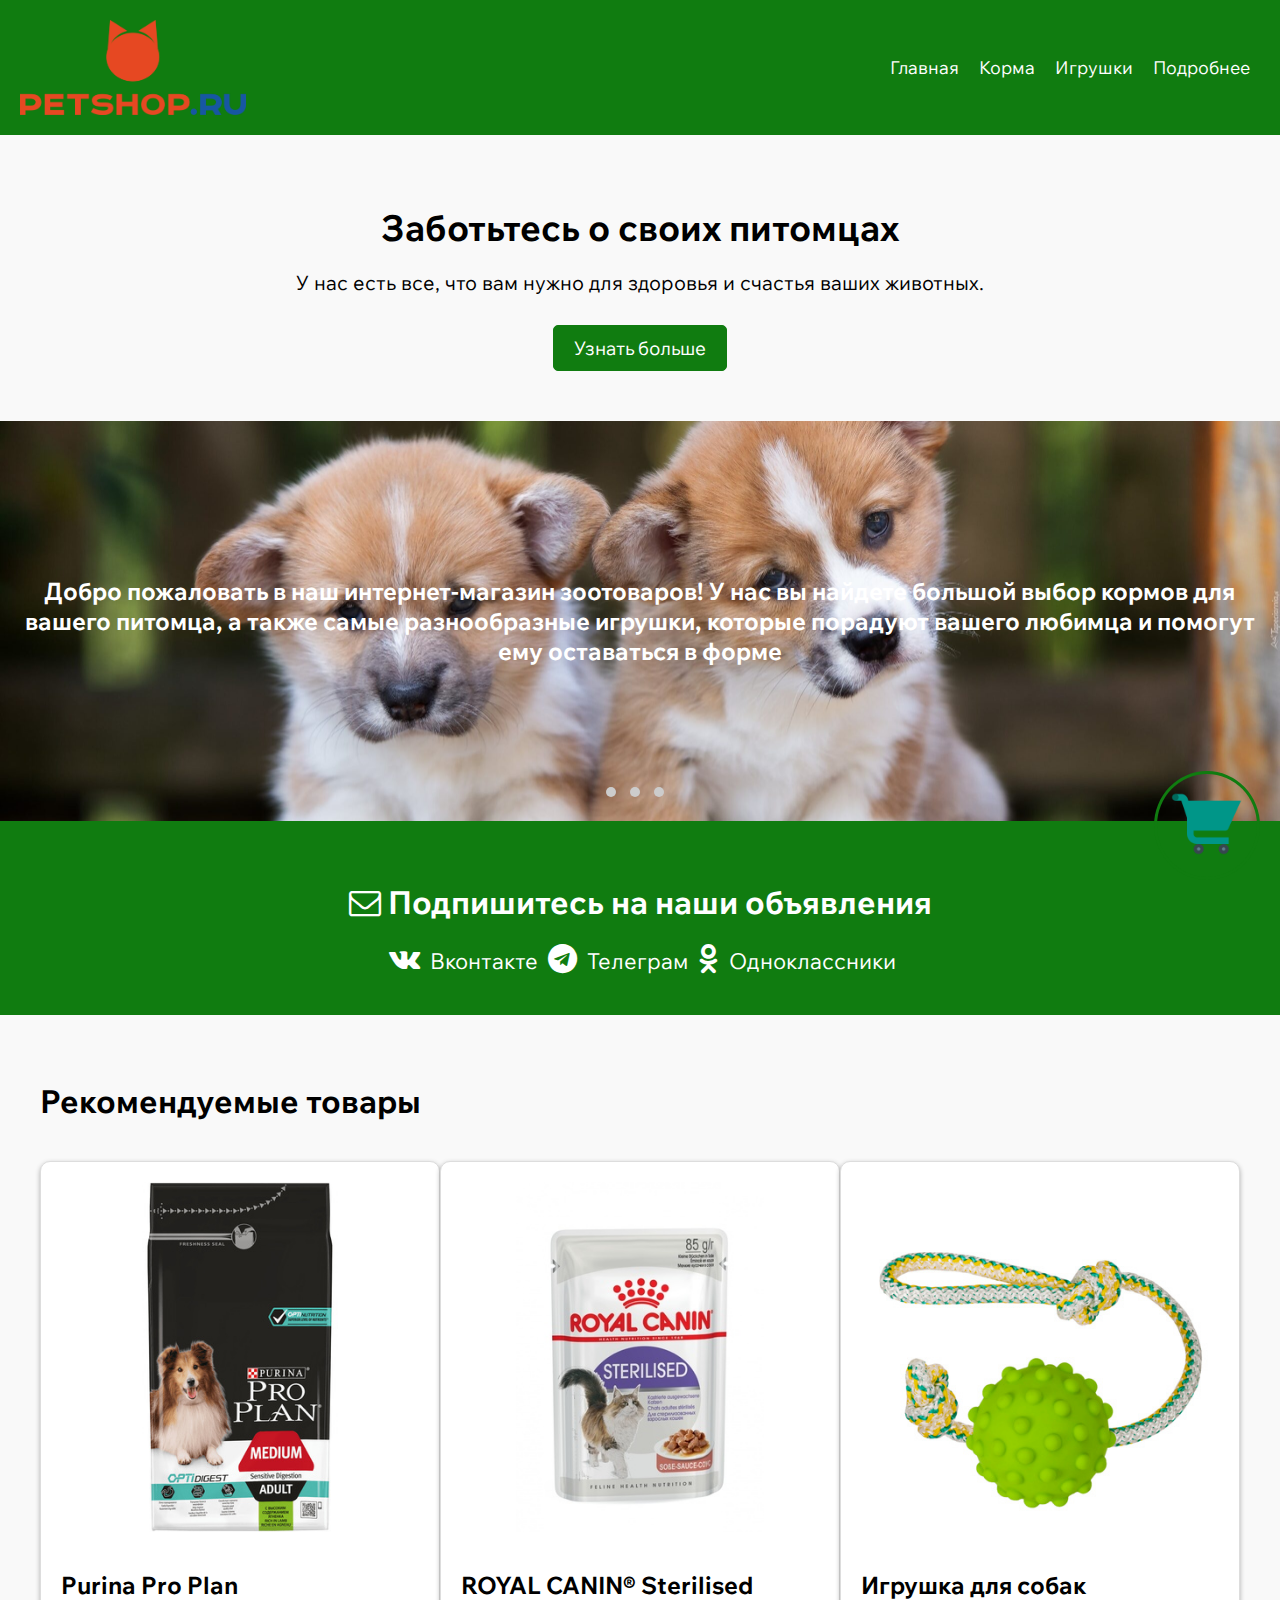
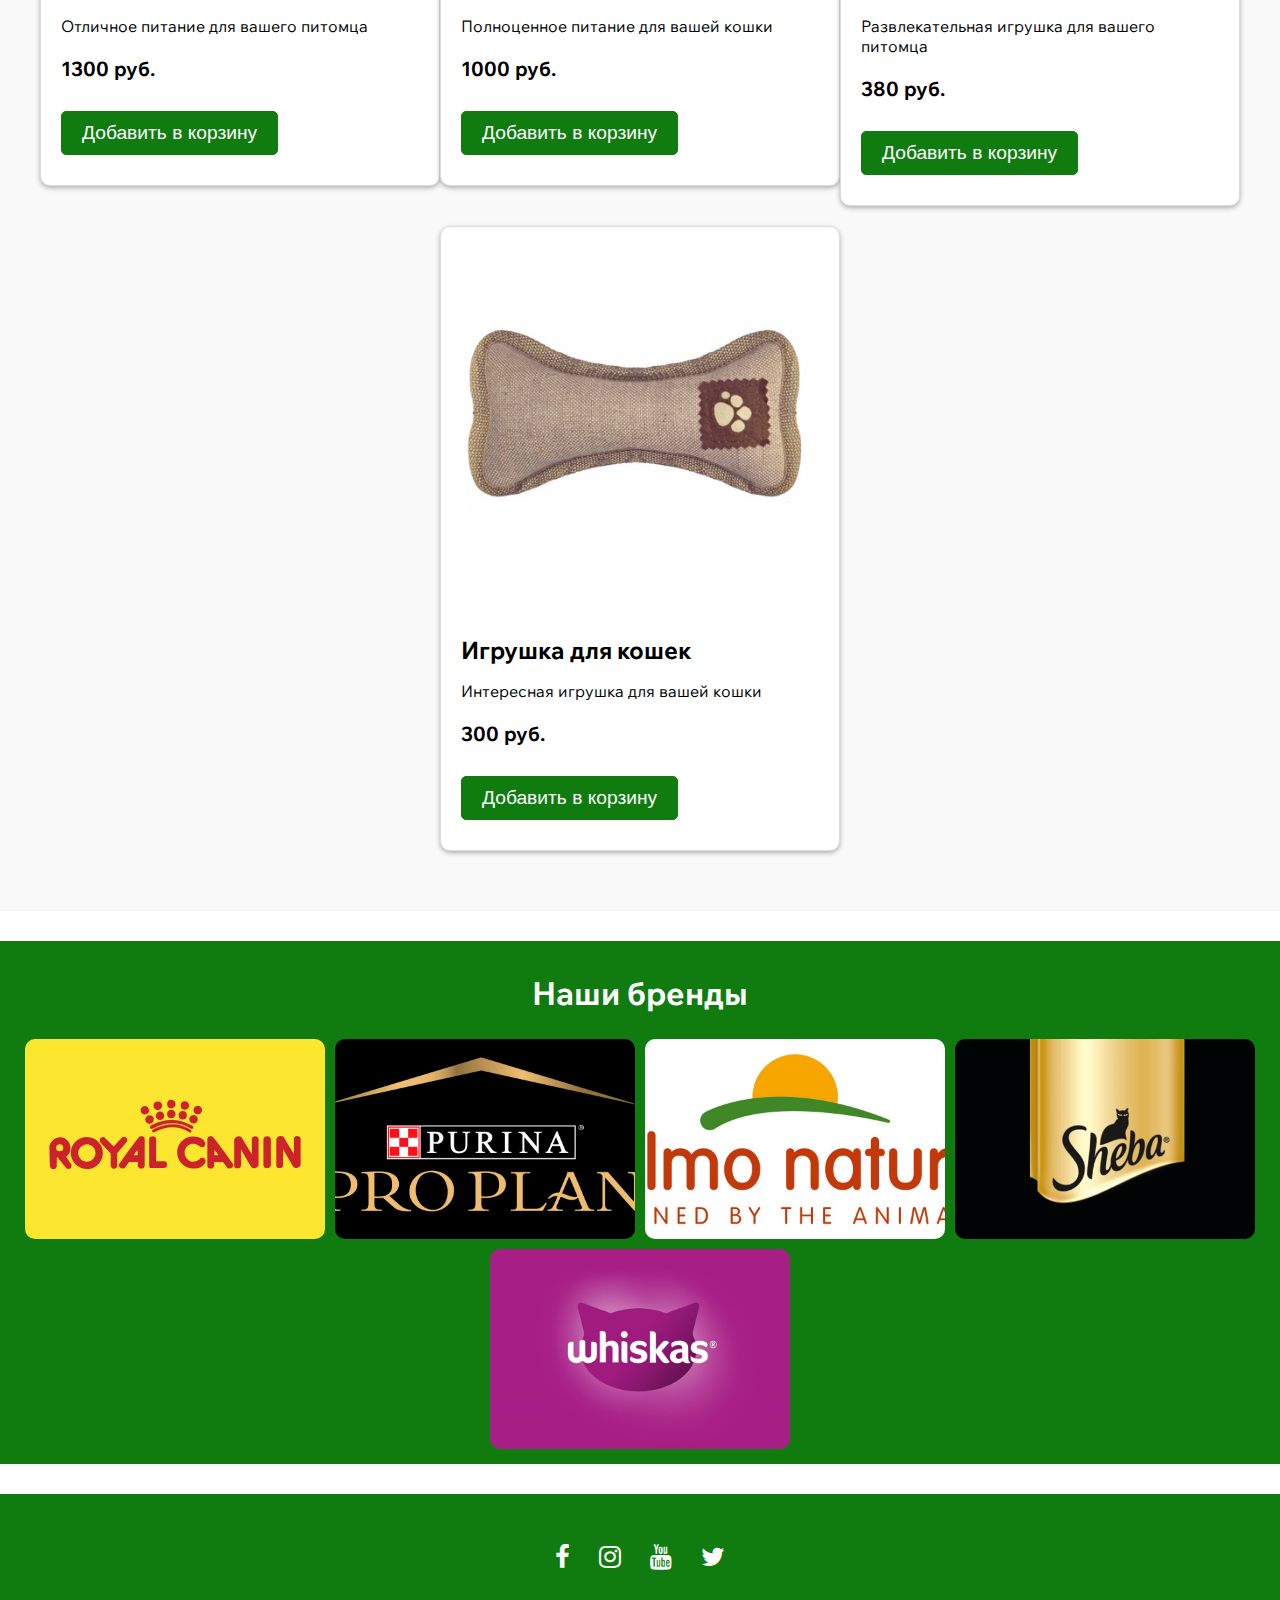
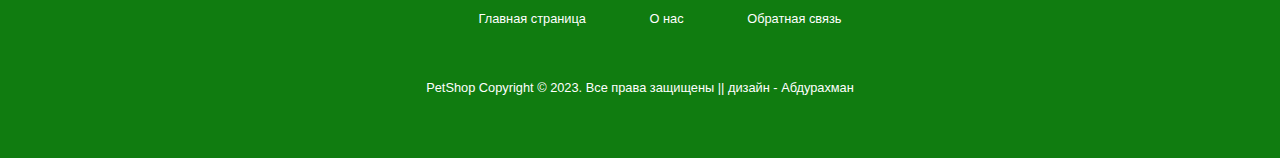
<file: index.html>
<!DOCTYPE html>
<html>
  <head>
    <title>Магазин для животных</title>
    <link rel="stylesheet" type="text/css" href="css/style-index.css">
    <link rel="stylesheet" type="text/css" href="css/header.css">
    <link rel="stylesheet" type="text/css" href="css/footer.css">

    <link rel="stylesheet" href="https://cdnjs.cloudflare.com/ajax/libs/font-awesome/4.7.0/css/font-awesome.min.css">
  </head>
  <body>
    <header>
      <img src="img/logo.png" alt="logo">
      <nav>
        <ul>
          <li><a href="index.html">Главная</a></li>
          <li><a href="food.html">Корма</a></li>
          <li><a href="toy.html">Игрушки</a></li>
          <li><a href="about.html">Подробнее</a></li>
        </ul>
      </nav>
    </header>
    <main>

      <button id="cart-button"><img src="img/cart.png" alt="Корзина"></button>

      <div class="cart">
        <h2>Корзина</h2>
        <ul class="cart-items"></ul>
        <button class="btn confirm-cart" onclick="redirectToCheckout()">Оформить заказ</button>
        <button class="btn clear-cart">Очистить корзину</button>
      </div>

      <section class="banner">
        <h2>Заботьтесь о своих питомцах</h2>
        <p>У нас есть все, что вам нужно для здоровья и счастья ваших животных.</p>
        <a href="about.html" class="btn">Узнать больше</a>
        </section>
        <div class="slider">
        <div class="slides">
          <div class="slide">
            <img src="img1.jpg">
            <div class="text"><p>Добро пожаловать в наш интернет-магазин зоотоваров! У нас вы найдете большой выбор кормов для вашего питомца, а также самые разнообразные игрушки, которые порадуют вашего любимца и помогут ему оставаться в форме</p></div>
          </div>
          <div class="slide">
            <img src="img2.jpg">
            <div class="text"><p>У нас вы найдете корма для питомцев всех возрастов и размеров, а также специальные диетические рационы для животных с особыми потребностями. Кроме того, мы предлагаем широкий выбор игрушек для разных видов животных, от мягких игрушек для кошек до мячей для собак.</p></div>
          </div>
          <div class="slide">
            <img src="img3.jpg">
            <div class="text"><p>Мы знаем, как важно заботиться о своих питомцах, поэтому мы предлагаем только лучшие корма и игрушки. Наш магазин является надежным и удобным источником для всех, кто заботится о своих питомцах. Заказывайте у нас и вы не пожалеете! Мы гарантируем высокое качество товаров, быструю доставку и лучший сервис.</p></div>
          </div>
        </div>
        <div class="navigation">
          <span class="dot"></span>
          <span class="dot"></span>
          <span class="dot"></span>
        </div>
      </div>
      
      <div class="advertise">
        <h1><i class="fa fa-envelope-o" aria-hidden="true"></i> Подпишитесь на наши объявления</h1>
        <div class="advertise-menu">
          <a href="https://vk.com"><i class="fa fa-vk" aria-hidden="true"></i> Вконтакте</a>
          <a href="https://telegram.com"><i class="fa fa-telegram" aria-hidden="true"></i> Телеграм</a>
          <a href="https://odnoklassniki.com"><i class="fa fa-odnoklassniki" aria-hidden="true"></i> Одноклассники</a>
        </div>
      </div>

      <section class="products">
        <h2>Рекомендуемые товары</h2>
        <ul>
          <li class="product">
            <img src="img/3.jpg" alt="Фото">
            <h3><a href="1.html">Purina Pro Plan</a></h3>
            <p>Отличное питание для вашего питомца</p>
            <span class="price">1300 руб.</span><br><br>
            <button class="btn add-to-cart">Добавить в корзину</button>
          </li>
          <li class="product">
            <img src="img/1.jpg" alt="Фото">
            <h3><a href="2.html">ROYAL CANIN® Sterilised</a></h3>
            <p>Полноценное питание для вашей кошки</p>
            <span class="price">1000 руб.</span><br><br>
            <button class="btn add-to-cart">Добавить в корзину</button>
          </li>
          <li class="product">
            <img src="img/a1.jpg" alt="Фото">
            <h3><a href="3.html">Игрушка для собак</a></h3>
            <p>Развлекательная игрушка для вашего питомца</p>
            <span class="price">380 руб.</span><br><br>
            <button class="btn add-to-cart">Добавить в корзину</button>
          </li>
          <li class="product">
            <img src="img/a2.jpg" alt="Фото">
            <h3><a href="4.html">Игрушка для кошек</a></h3>
            <p>Интересная игрушка для вашей кошки</p>
            <span class="price">300 руб.</span><br><br>
            <button class="btn add-to-cart">Добавить в корзину</button>
          </li>
        </ul>
      </section>
    </main>

    <div class="brand">
      <h1>Наши бренды</h1>
      <div class="brand-img">
        <img src="img/brand1.svg" alt="brand">
        <img src="img/brand2.jpg" alt="brand">
        <img src="img/brand3.jpg" alt="brand">
        <img src="img/brand4.png" alt="brand">
        <img src="img/brand5.jpg" alt="brand">
      </div>
    </div>

      <footer>
        <div class="footer">
        <div class="row">
        <a href="www.facebook.com"><i class="fa fa-facebook"></i></a>
        <a href="www.instagram.com"><i class="fa fa-instagram"></i></a>
        <a href="www.youtube.com"><i class="fa fa-youtube"></i></a>
        <a href="www.twitter.com"><i class="fa fa-twitter"></i></a>
        </div>
        
        <div class="row">
        <ul>
        <li><a href="index.html">Главная страница</a></li>
        <li><a href="about.html">О нас</a></li>
        <li><a href="about2.html">Обратная связь</a></li>
        </ul>
        </div>
        
        <div class="row">
        <p>PetShop Copyright © 2023. Все права защищены || дизайн - Абдурахман</p>
        </div>
        </div>
      </footer>

    <script src="addcart.js"></script>
    <script src="slider.js"></script>
  </body>
</html>
</file>
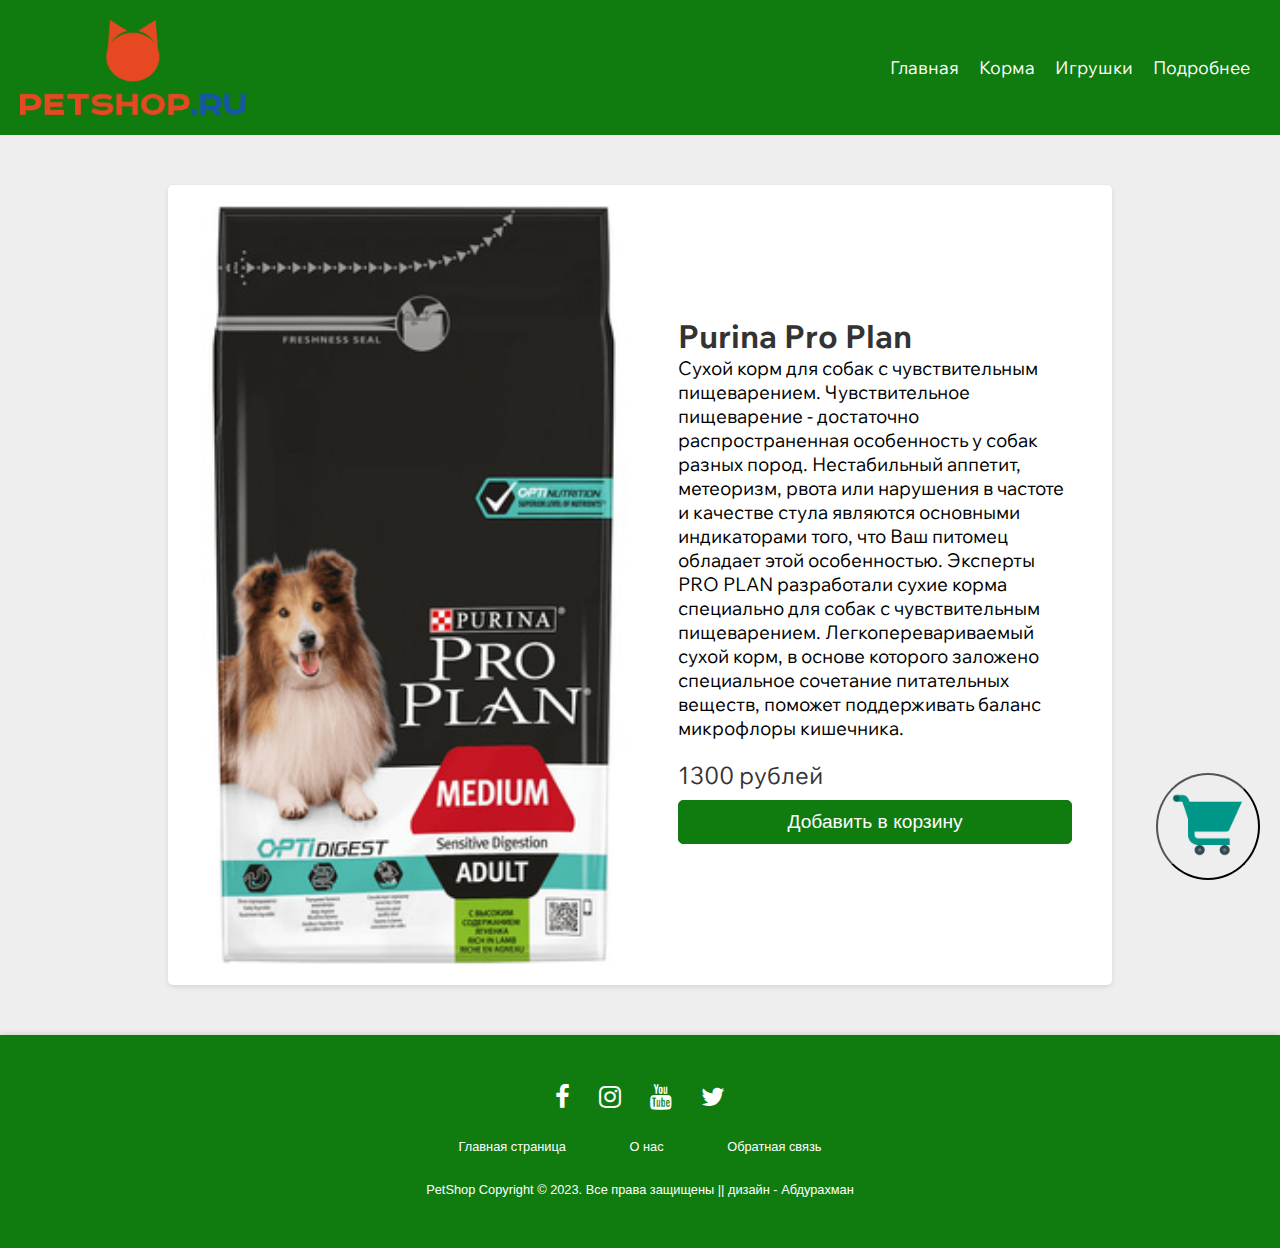
<file: 1.html>
<!DOCTYPE html>
<html>
  <head>
    <meta charset="UTF-8">
    <title>Purina Pro Plan</title>
    <link rel="stylesheet" href="css/style-item.css">
    <link rel="stylesheet" href="css/header.css">
    <link rel="stylesheet" type="text/css" href="css/footer.css">

    <link rel="stylesheet" href="https://cdnjs.cloudflare.com/ajax/libs/font-awesome/4.7.0/css/font-awesome.min.css">
  </head>
  <body>
    <header>
      <img src="img/logo.png" alt="logo">
      <nav>
        <ul>
          <li><a href="index.html">Главная</a></li>
          <li><a href="food.html">Корма</a></li>
          <li><a href="toy.html">Игрушки</a></li>
          <li><a href="about.html">Подробнее</a></li>
        </ul>
      </nav>
    </header>

    <button id="cart-button"><img src="img/cart.png" alt="Корзина"></button>

      <div class="cart">
        <h2>Корзина</h2>
        <ul class="cart-items"></ul>
        <button class="btn confirm-cart" onclick="redirectToCheckout()">Оформить заказ</button>
        <button class="btn clear-cart">Очистить корзину</button>
      </div>
    
    <main class="main">
      <div class="product">
        <div class="product-image">
          <img src="img/3.jpg" alt="Фото">
        </div>
        <div class="product-info">
          <h2 class="product-name"> Purina Pro Plan</h2>
          <p class="product-description">Сухой корм для собак с чувствительным пищеварением. Чувствительное пищеварение - достаточно распространенная особенность у собак разных пород. Нестабильный аппетит, метеоризм, рвота или нарушения в частоте и качестве стула являются основными индикаторами того, что Ваш питомец обладает этой особенностью. 
Эксперты PRO PLAN разработали сухие корма специально для собак с чувствительным пищеварением. Легкоперевариваемый сухой корм, в основе которого заложено специальное сочетание питательных веществ, поможет поддерживать баланс микрофлоры кишечника.</p>
          <p class="product-price">1300 рублей</p>
          <button class="btn add-to-cart">Добавить в корзину</button>
        </div>
      </div>
    </main>
    <footer>
      <div class="footer">
      <div class="row">
      <a href="www.facebook.com"><i class="fa fa-facebook"></i></a>
      <a href="www.instagram.com"><i class="fa fa-instagram"></i></a>
      <a href="www.youtube.com"><i class="fa fa-youtube"></i></a>
      <a href="www.twitter.com"><i class="fa fa-twitter"></i></a>
      </div>
      
      <div class="row">
      <ul>
      <li><a href="index.html">Главная страница</a></li>
      <li><a href="about.html">О нас</a></li>
      <li><a href="about2.html">Обратная связь</a></li>
      </ul>
      </div>
      
      <div class="row">
      <p>PetShop Copyright © 2023. Все права защищены || дизайн - Абдурахман</p>
      </div>
      </div>
    </footer>
  <script src="addcart2.js"></script>
  </body>
</html>
</file>
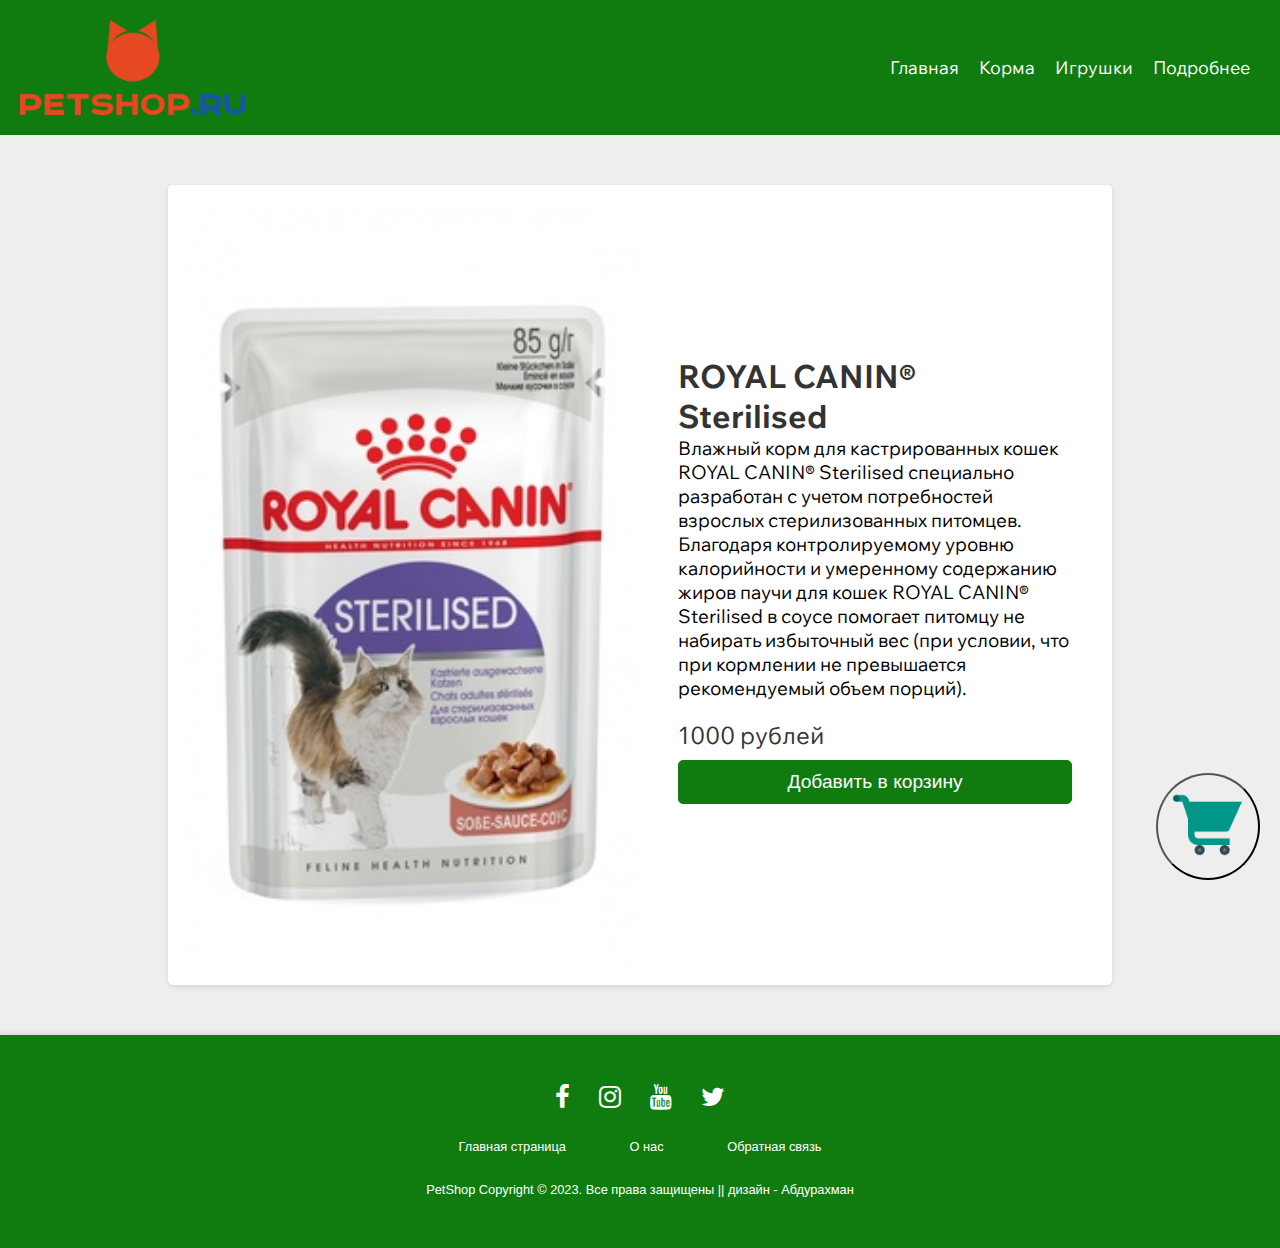
<file: 2.html>
<!DOCTYPE html>
<html>
  <head>
    <meta charset="UTF-8">
    <title>Product Name - Flat Design</title>
    <link rel="stylesheet" href="css/style-item.css">
    <link rel="stylesheet" href="css/header.css">
    <link rel="stylesheet" type="text/css" href="css/footer.css">

    <link rel="stylesheet" href="https://cdnjs.cloudflare.com/ajax/libs/font-awesome/4.7.0/css/font-awesome.min.css">
  </head>
  <body>
    <header>
      <img src="img/logo.png" alt="logo">
      <nav>
        <ul>
          <li><a href="index.html">Главная</a></li>
          <li><a href="food.html">Корма</a></li>
          <li><a href="toy.html">Игрушки</a></li>
          <li><a href="about.html">Подробнее</a></li>
        </ul>
      </nav>
    </header>

    <button id="cart-button"><img src="img/cart.png" alt="Корзина"></button>

      <div class="cart">
        <h2>Корзина</h2>
        <ul class="cart-items"></ul>
        <button class="btn confirm-cart" onclick="redirectToCheckout()">Оформить заказ</button>
        <button class="btn clear-cart">Очистить корзину</button>
      </div>
    
    <main class="main">
      <div class="product">
        <div class="product-image">
          <img src="img/1.jpg" alt="Фото">
        </div>
        <div class="product-info">
          <h2 class="product-name">ROYAL CANIN® Sterilised</h2>
          <p class="product-description">Влажный корм для кастрированных кошек ROYAL CANIN® Sterilised специально разработан с учетом потребностей взрослых стерилизованных питомцев. Благодаря контролируемому уровню калорийности и умеренному содержанию жиров паучи для кошек ROYAL CANIN® Sterilised в соусе помогает питомцу не набирать избыточный вес (при условии, что при кормлении не превышается рекомендуемый объем порций). </p>
          <p class="product-price">1000 рублей</p>
          <button class="btn add-to-cart">Добавить в корзину</button>
        </div>
      </div>
    </main>
    <footer>
      <div class="footer">
      <div class="row">
      <a href="www.facebook.com"><i class="fa fa-facebook"></i></a>
      <a href="www.instagram.com"><i class="fa fa-instagram"></i></a>
      <a href="www.youtube.com"><i class="fa fa-youtube"></i></a>
      <a href="www.twitter.com"><i class="fa fa-twitter"></i></a>
      </div>
      
      <div class="row">
      <ul>
      <li><a href="index.html">Главная страница</a></li>
      <li><a href="about.html">О нас</a></li>
      <li><a href="about2.html">Обратная связь</a></li>
      </ul>
      </div>
      
      <div class="row">
      <p>PetShop Copyright © 2023. Все права защищены || дизайн - Абдурахман</p>
      </div>
      </div>
    </footer>
  <script src="addcart2.js"></script>
  </body>
</html>
</file>
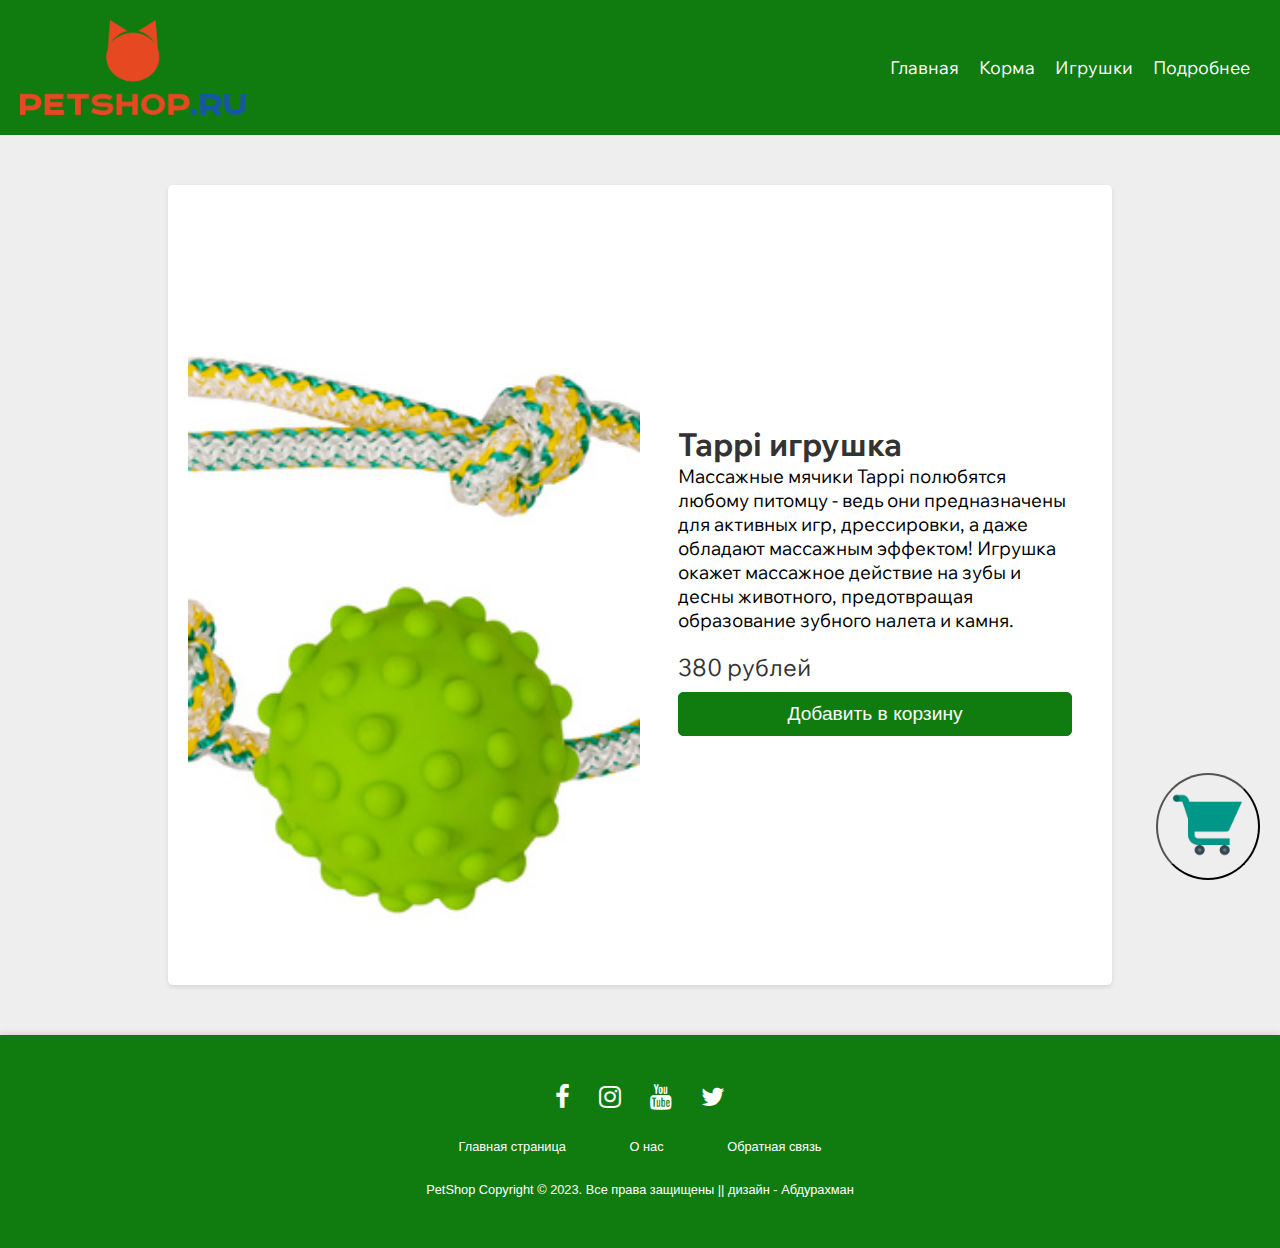
<file: 3.html>
<!DOCTYPE html>
<html>
  <head>
    <meta charset="UTF-8">
    <title>Tappi игрушка</title>
    <link rel="stylesheet" href="css/style-item.css">
    <link rel="stylesheet" href="css/header.css">
    <link rel="stylesheet" type="text/css" href="css/footer.css">

    <link rel="stylesheet" href="https://cdnjs.cloudflare.com/ajax/libs/font-awesome/4.7.0/css/font-awesome.min.css">
  </head>
  <body>
    <header>
      <img src="img/logo.png" alt="logo">
      <nav>
        <ul>
          <li><a href="index.html">Главная</a></li>
          <li><a href="food.html">Корма</a></li>
          <li><a href="toy.html">Игрушки</a></li>
          <li><a href="about.html">Подробнее</a></li>
        </ul>
      </nav>
    </header>

    <button id="cart-button"><img src="img/cart.png" alt="Корзина"></button>

      <div class="cart">
        <h2>Корзина</h2>
        <ul class="cart-items"></ul>
        <button class="btn confirm-cart" onclick="redirectToCheckout()">Оформить заказ</button>
        <button class="btn clear-cart">Очистить корзину</button>
      </div>
    
    <main class="main">
      <div class="product">
        <div class="product-image">
          <img src="img/a1.jpg" alt="Фото">
        </div>
        <div class="product-info">
          <h2 class="product-name">Tappi игрушка</h2>
          <p class="product-description">Массажные мячики Tappi полюбятся любому питомцу - ведь они предназначены для активных игр, дрессировки, а даже обладают массажным эффектом! Игрушка окажет массажное действие на зубы и десны животного, предотвращая образование зубного налета и камня.</p>
          <p class="product-price">380 рублей</p>
          <button class="btn add-to-cart">Добавить в корзину</button>
        </div>
      </div>
    </main>
    <footer>
      <div class="footer">
      <div class="row">
      <a href="www.facebook.com"><i class="fa fa-facebook"></i></a>
      <a href="www.instagram.com"><i class="fa fa-instagram"></i></a>
      <a href="www.youtube.com"><i class="fa fa-youtube"></i></a>
      <a href="www.twitter.com"><i class="fa fa-twitter"></i></a>
      </div>
      
      <div class="row">
      <ul>
      <li><a href="index.html">Главная страница</a></li>
      <li><a href="about.html">О нас</a></li>
      <li><a href="about2.html">Обратная связь</a></li>
      </ul>
      </div>
      
      <div class="row">
      <p>PetShop Copyright © 2023. Все права защищены || дизайн - Абдурахман</p>
      </div>
      </div>
    </footer>
  <script src="addcart2.js"></script>
  </body>
</html>
</file>
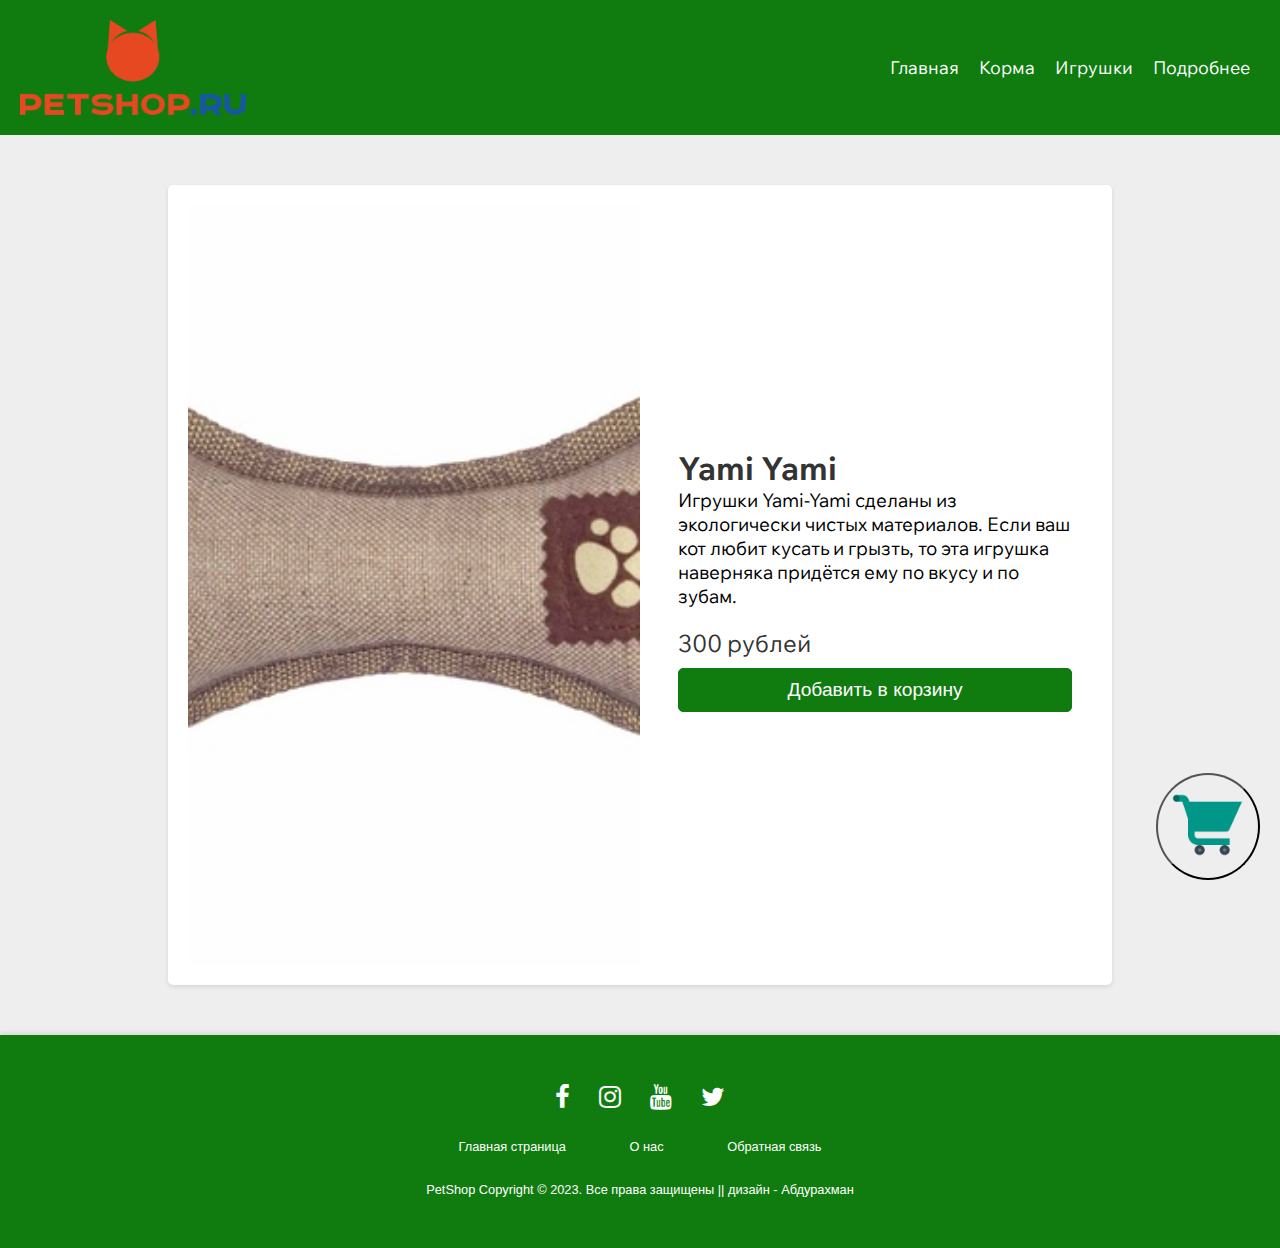
<file: 4.html>
<!DOCTYPE html>
<html>
  <head>
    <meta charset="UTF-8">
    <title>Yami Yami</title>
    <link rel="stylesheet" href="css/style-item.css">
    <link rel="stylesheet" href="css/header.css">
    <link rel="stylesheet" type="text/css" href="css/footer.css">

    <link rel="stylesheet" href="https://cdnjs.cloudflare.com/ajax/libs/font-awesome/4.7.0/css/font-awesome.min.css">
  </head>
  <body>
    <header>
      <img src="img/logo.png" alt="logo">
      <nav>
        <ul>
          <li><a href="index.html">Главная</a></li>
          <li><a href="food.html">Корма</a></li>
          <li><a href="toy.html">Игрушки</a></li>
          <li><a href="about.html">Подробнее</a></li>
        </ul>
      </nav>
    </header>

    <button id="cart-button"><img src="img/cart.png" alt="Корзина"></button>

      <div class="cart">
        <h2>Корзина</h2>
        <ul class="cart-items"></ul>
        <button class="btn confirm-cart" onclick="redirectToCheckout()">Оформить заказ</button>
        <button class="btn clear-cart">Очистить корзину</button>
      </div>
    
    <main class="main">
      <div class="product">
        <div class="product-image">
          <img src="img/a2.jpg" alt="Фото">
        </div>
        <div class="product-info">
          <h2 class="product-name">Yami Yami</h2>
          <p class="product-description">Игрушки Yami-Yami сделаны из экологически чистых материалов. Если ваш кот любит кусать и грызть, то эта игрушка наверняка придётся ему по вкусу и по зубам.</p>
          <p class="product-price">300 рублей</p>
          <button class="btn add-to-cart">Добавить в корзину</button>
        </div>
      </div>
    </main>
    <footer>
      <div class="footer">
      <div class="row">
      <a href="www.facebook.com"><i class="fa fa-facebook"></i></a>
      <a href="www.instagram.com"><i class="fa fa-instagram"></i></a>
      <a href="www.youtube.com"><i class="fa fa-youtube"></i></a>
      <a href="www.twitter.com"><i class="fa fa-twitter"></i></a>
      </div>
      
      <div class="row">
      <ul>
      <li><a href="index.html">Главная страница</a></li>
      <li><a href="about.html">О нас</a></li>
      <li><a href="about2.html">Обратная связь</a></li>
      </ul>
      </div>
      
      <div class="row">
      <p>PetShop Copyright © 2023. Все права защищены || дизайн - Абдурахман</p>
      </div>
      </div>
    </footer>
  <script src="addcart2.js"></script>
  </body>
</html>
</file>
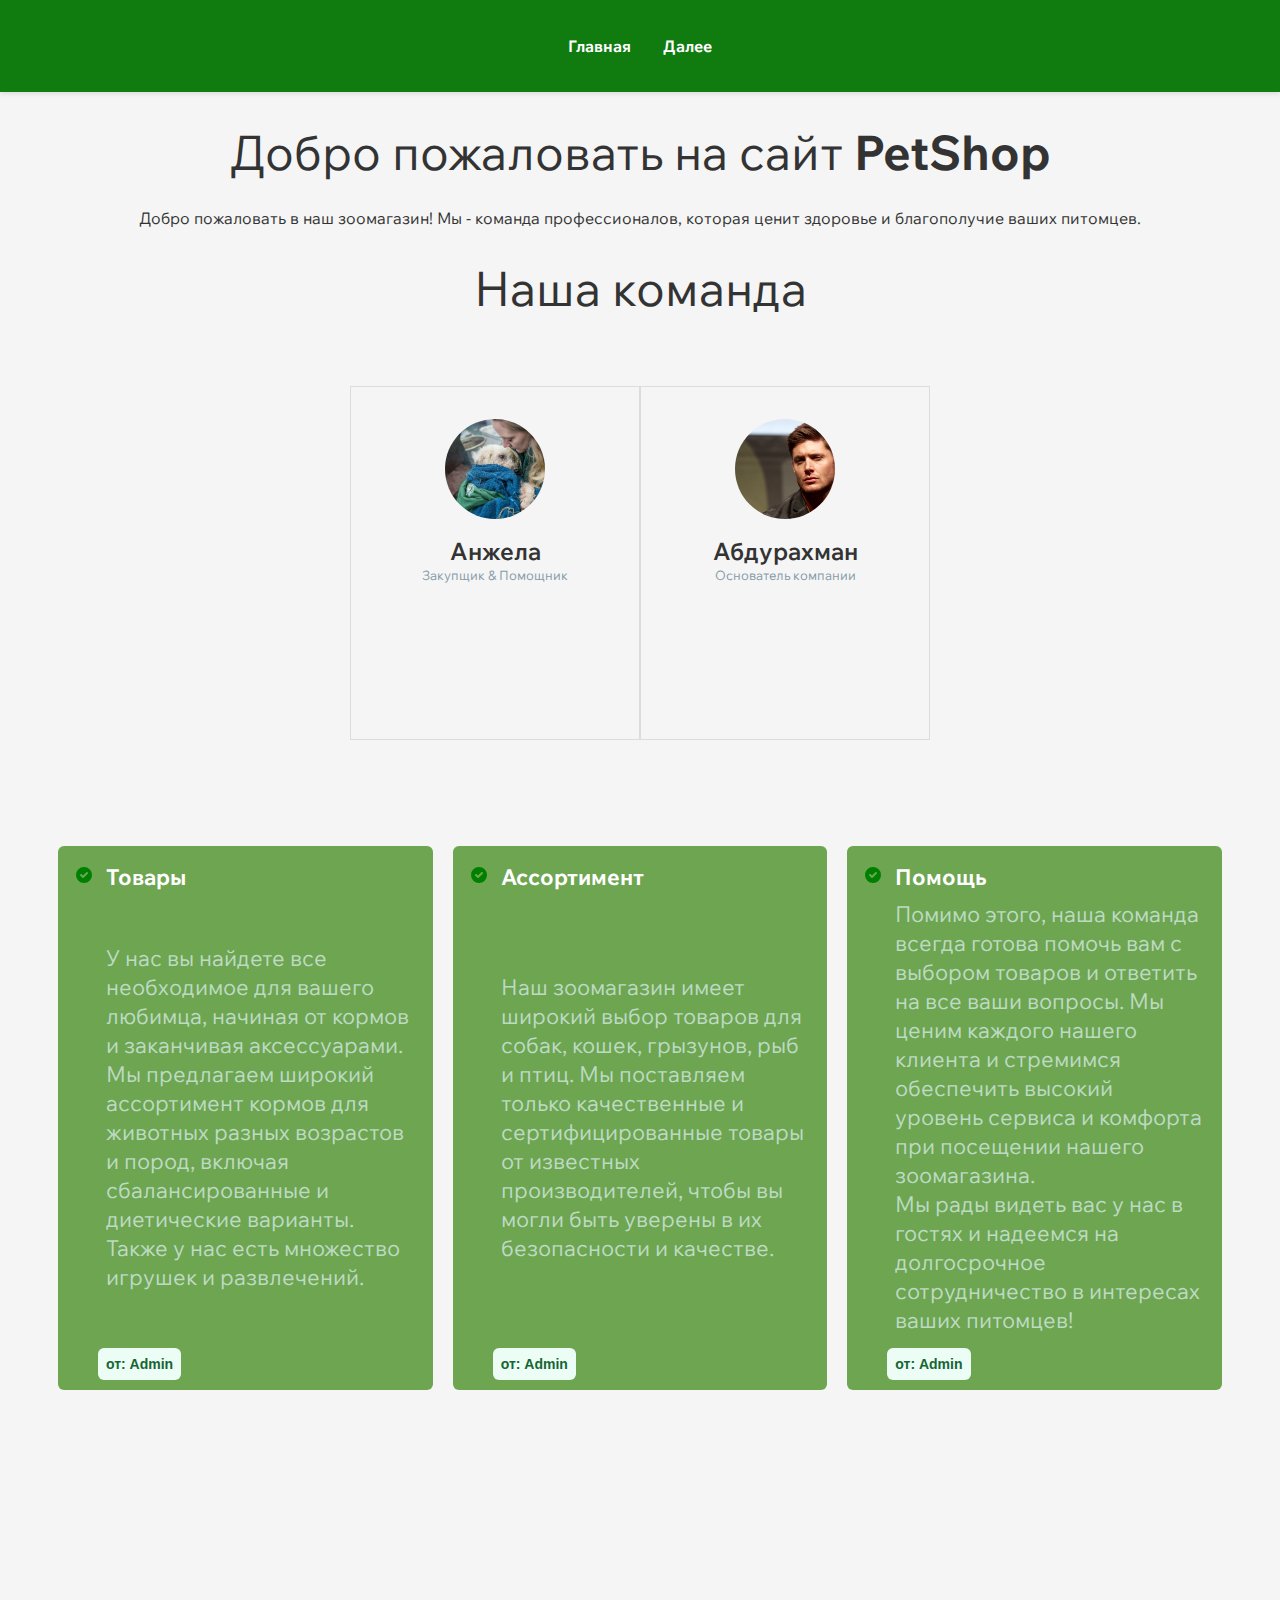
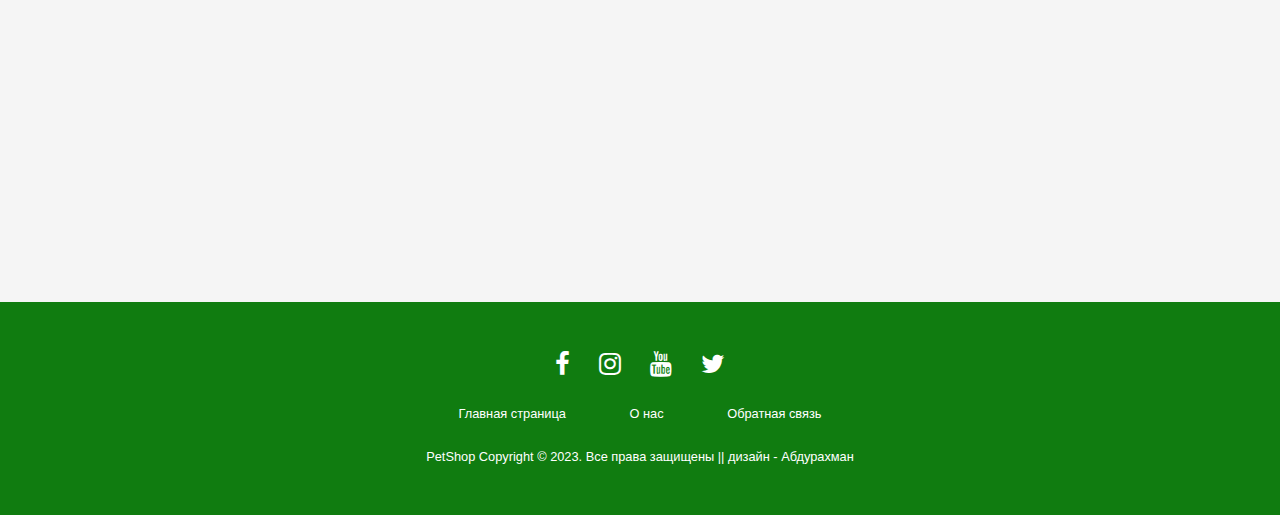
<file: about.html>
<!DOCTYPE html>
<html lang="en">
<head>
  <title>О нас</title>
  <meta charset="UTF-8">
  <meta name="viewport" content="width=device-width, initial-scale=1.0">
  <link rel="stylesheet" type="text/css" href="css/style-other.css">
  <link rel="stylesheet" type="text/css" href="css/footer.css">

  <link rel="stylesheet" href="https://cdnjs.cloudflare.com/ajax/libs/font-awesome/4.7.0/css/font-awesome.min.css">
</head>
<body>
  <header>
    <nav>
      <ul>
        <li><a href="index.html">Главная</a></li>
        <li><a href="about2.html">Далее</a></li>
      </ul>
    </nav>
    <h1>Добро пожаловать на сайт <strong>PetShop</strong></h1>
    <p>Добро пожаловать в наш зоомагазин! Мы - команда профессионалов, которая ценит здоровье и благополучие ваших питомцев. </p>
  </header>
  <main>
    <h1 style="text-align: center; margin: 20px 0;">Наша команда</h1>
    <section>

      <div class="card">
        <div class="card-info">
        <div class="card-avatar" id="ava1"></div>
        <div class="card-title">Анжела</div>
        <div class="card-subtitle">Закупщик &amp; Помощник</div>
        </div>
                <ul class="card-social">
                <li class="card-social__item">
                <svg viewBox="0 0 24 24" xmlns="http://www.w3.org/2000/svg">
                <path d="M14 9h3l-.375 3H14v9h-3.89v-9H8V9h2.11V6.984c0-1.312.327-2.304.984-2.976C11.75 3.336 12.844 3 14.375 3H17v3h-1.594c-.594 0-.976.094-1.148.281-.172.188-.258.5-.258.938V9z"></path>
              </svg></li>
              <li class="card-social__item">
              <svg viewBox="0 0 24 24" xmlns="http://www.w3.org/2000/svg">
              <path d="M20.875 7.5v.563c0 3.28-1.18 6.257-3.54 8.93C14.978 19.663 11.845 21 7.938 21c-2.5 0-4.812-.687-6.937-2.063.5.063.86.094 1.078.094 2.094 0 3.969-.656 5.625-1.968a4.563 4.563 0 0 1-2.625-.915 4.294 4.294 0 0 1-1.594-2.226c.375.062.657.094.844.094.313 0 .719-.063 1.219-.188-1.031-.219-1.899-.742-2.602-1.57a4.32 4.32 0 0 1-1.054-2.883c.687.328 1.375.516 2.062.516C2.61 9.016 1.938 7.75 1.938 6.094c0-.782.203-1.531.609-2.25 2.406 2.969 5.515 4.547 9.328 4.734-.063-.219-.094-.562-.094-1.031 0-1.281.438-2.36 1.313-3.234C13.969 3.437 15.047 3 16.328 3s2.375.484 3.281 1.453c.938-.156 1.907-.531 2.907-1.125-.313 1.094-.985 1.938-2.016 2.531.969-.093 1.844-.328 2.625-.703-.563.875-1.312 1.656-2.25 2.344z"></path>
            </svg></li>
          </ul>
        </div>

        <div class="card">
          <div class="card-info">
          <div class="card-avatar" id="ava2"></div>
          <div class="card-title">Абдурахман</div>
          <div class="card-subtitle">Основатель компании</div>
          </div>
                  <ul class="card-social">
                  <li class="card-social__item">
                  <svg viewBox="0 0 24 24" xmlns="http://www.w3.org/2000/svg">
                  <path d="M14 9h3l-.375 3H14v9h-3.89v-9H8V9h2.11V6.984c0-1.312.327-2.304.984-2.976C11.75 3.336 12.844 3 14.375 3H17v3h-1.594c-.594 0-.976.094-1.148.281-.172.188-.258.5-.258.938V9z"></path>
                </svg></li>
                <li class="card-social__item">
                <svg viewBox="0 0 24 24" xmlns="http://www.w3.org/2000/svg">
                <path d="M20.875 7.5v.563c0 3.28-1.18 6.257-3.54 8.93C14.978 19.663 11.845 21 7.938 21c-2.5 0-4.812-.687-6.937-2.063.5.063.86.094 1.078.094 2.094 0 3.969-.656 5.625-1.968a4.563 4.563 0 0 1-2.625-.915 4.294 4.294 0 0 1-1.594-2.226c.375.062.657.094.844.094.313 0 .719-.063 1.219-.188-1.031-.219-1.899-.742-2.602-1.57a4.32 4.32 0 0 1-1.054-2.883c.687.328 1.375.516 2.062.516C2.61 9.016 1.938 7.75 1.938 6.094c0-.782.203-1.531.609-2.25 2.406 2.969 5.515 4.547 9.328 4.734-.063-.219-.094-.562-.094-1.031 0-1.281.438-2.36 1.313-3.234C13.969 3.437 15.047 3 16.328 3s2.375.484 3.281 1.453c.938-.156 1.907-.531 2.907-1.125-.313 1.094-.985 1.938-2.016 2.531.969-.093 1.844-.328 2.625-.703-.563.875-1.312 1.656-2.25 2.344z"></path>
              </svg></li>
            </ul>
          </div>
    </section>
    <section class="sec2">
      
      <div class="notifications-container">
        <div class="success">
          <div class="flex">
            <div class="flex-shrink-0">
              
              <svg class="succes-svg" xmlns="http://www.w3.org/2000/svg" viewBox="0 0 20 20" fill="currentColor" aria-hidden="true">
                <path fill-rule="evenodd" d="M10 18a8 8 0 100-16 8 8 0 000 16zm3.707-9.293a1 1 0 00-1.414-1.414L9 10.586 7.707 9.293a1 1 0 00-1.414 1.414l2 2a1 1 0 001.414 0l4-4z" clip-rule="evenodd"></path>
              </svg>
            </div>
            <div class="success-prompt-wrap">
              <p class="success-prompt-heading">Товары
              </p><div class="success-prompt-prompt">
                <p>У нас вы найдете все необходимое для вашего любимца, начиная от кормов и заканчивая аксессуарами. <br>
                  Мы предлагаем широкий ассортимент кормов для животных разных возрастов и пород, включая сбалансированные и диетические варианты. Также у нас есть множество игрушек и развлечений.</p>
              </div>
                <div class="success-button-container">
                  <button type="button" class="success-button-main">от: Admin</button>
                </div>
            </div>
          </div>
        </div>
      </div>
      
      <div class="notifications-container">
        <div class="success">
          <div class="flex">
            <div class="flex-shrink-0">
              
              <svg class="succes-svg" xmlns="http://www.w3.org/2000/svg" viewBox="0 0 20 20" fill="currentColor" aria-hidden="true">
                <path fill-rule="evenodd" d="M10 18a8 8 0 100-16 8 8 0 000 16zm3.707-9.293a1 1 0 00-1.414-1.414L9 10.586 7.707 9.293a1 1 0 00-1.414 1.414l2 2a1 1 0 001.414 0l4-4z" clip-rule="evenodd"></path>
              </svg>
            </div>
            <div class="success-prompt-wrap">
              <p class="success-prompt-heading">Ассортимент
              </p><div class="success-prompt-prompt">
                <p>Наш зоомагазин имеет широкий выбор товаров для собак, кошек, грызунов, рыб и птиц. Мы поставляем только качественные и сертифицированные товары от известных производителей, чтобы вы могли быть уверены в их безопасности и качестве.</p>
              </div>
                <div class="success-button-container">
                  <button type="button" class="success-button-main">от: Admin</button>
                </div>
            </div>
          </div>
        </div>
      </div>
      
      <div class="notifications-container">
        <div class="success">
          <div class="flex">
            <div class="flex-shrink-0">
              
              <svg class="succes-svg" xmlns="http://www.w3.org/2000/svg" viewBox="0 0 20 20" fill="currentColor" aria-hidden="true">
                <path fill-rule="evenodd" d="M10 18a8 8 0 100-16 8 8 0 000 16zm3.707-9.293a1 1 0 00-1.414-1.414L9 10.586 7.707 9.293a1 1 0 00-1.414 1.414l2 2a1 1 0 001.414 0l4-4z" clip-rule="evenodd"></path>
              </svg>
            </div>
            <div class="success-prompt-wrap">
              <p class="success-prompt-heading">Помощь
              </p><div class="success-prompt-prompt">
                <p>Помимо этого, наша команда всегда готова помочь вам с выбором товаров и ответить на все ваши вопросы. Мы ценим каждого нашего клиента и стремимся обеспечить высокий уровень сервиса и комфорта при посещении нашего зоомагазина.<br>
                  Мы рады видеть вас у нас в гостях и надеемся на долгосрочное сотрудничество в интересах ваших питомцев!</p>
              </div>
                <div class="success-button-container">
                  <button type="button" class="success-button-main">от: Admin</button>
                </div>
            </div>
          </div>
        </div>
      </div>

    </section>

    <div class="map">
      <iframe src="https://www.google.com/maps/embed?pb=!1m18!1m12!1m3!1d93430.00690171681!2d47.40729220326081!3d42.963784898303736!2m3!1f0!2f0!3f0!3m2!1i1024!2i768!4f13.1!3m3!1m2!1s0x404d43d957c36b2f%3A0xa4f5323eaf6c112d!2z0JzQsNGF0LDRh9C60LDQu9CwLCDQoNC10YHQvy4g0JTQsNCz0LXRgdGC0LDQvQ!5e0!3m2!1sru!2sru!4v1684010410829!5m2!1sru!2sru" width="600" height="450" style="border:0;" allowfullscreen="" loading="lazy" referrerpolicy="no-referrer-when-downgrade"></iframe>
    </div>

  </main>
  <footer>
    <div class="footer">
    <div class="row">
    <a href="www.facebook.com"><i class="fa fa-facebook"></i></a>
    <a href="www.instagram.com"><i class="fa fa-instagram"></i></a>
    <a href="www.youtube.com"><i class="fa fa-youtube"></i></a>
    <a href="www.twitter.com"><i class="fa fa-twitter"></i></a>
    </div>
    
    <div class="row">
    <ul>
    <li><a href="index.html">Главная страница</a></li>
    <li><a href="about.html">О нас</a></li>
    <li><a href="about2.html">Обратная связь</a></li>
    </ul>
    </div>
    
    <div class="row">
    <p>PetShop Copyright © 2023. Все права защищены || дизайн - Абдурахман</p>
    </div>
    </div>
  </footer>
</body>
</html>
</file>
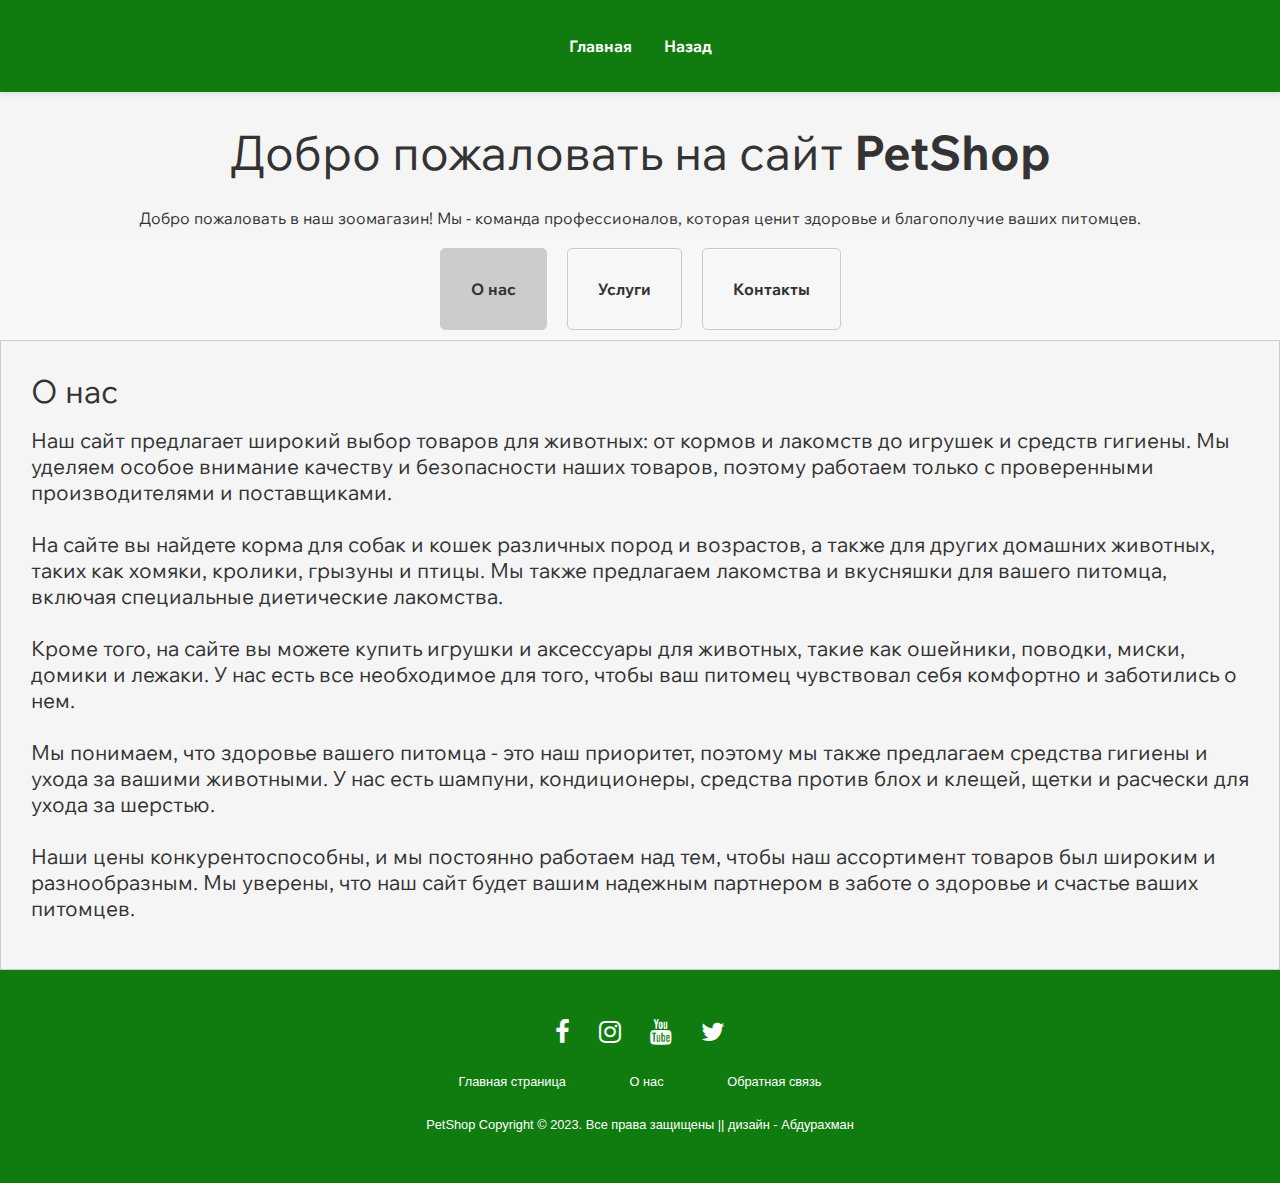
<file: about2.html>
<!DOCTYPE html>
<html lang="en">
<head>
  <title>О нас</title>
  <meta charset="UTF-8">
  <meta name="viewport" content="width=device-width, initial-scale=1.0">
  <link rel="stylesheet" type="text/css" href="css/style-other.css">
  <link rel="stylesheet" type="text/css" href="css/footer.css">

  <link rel="stylesheet" href="https://cdnjs.cloudflare.com/ajax/libs/font-awesome/4.7.0/css/font-awesome.min.css">
</head>
<body>
  <header>
    <nav>
      <ul>
        <li><a href="index.html">Главная</a></li>
        <li><a href="about.html">Назад</a></li>
      </ul>
    </nav>
    <h1>Добро пожаловать на сайт <strong>PetShop</strong></h1>
    <p>Добро пожаловать в наш зоомагазин! Мы - команда профессионалов, которая ценит здоровье и благополучие ваших питомцев. </p>
  </header>
   <div class="tabs">
    <ul>
      <li class="tab-link current" data-tab="about-us">О нас</li>
      <li class="tab-link" data-tab="services">Услуги</li>
      <li class="tab-link" data-tab="contacts">Контакты</li>
    </ul>
   </div>

  <div id="about-us" class="tab-content current">
    <h2>О нас</h2>
    <p>Наш сайт предлагает широкий выбор товаров для животных: от кормов и лакомств до игрушек и средств гигиены. Мы уделяем особое внимание качеству и безопасности наших товаров, поэтому работаем только с проверенными производителями и поставщиками. <br><br>

На сайте вы найдете корма для собак и кошек различных пород и возрастов, а также для других домашних животных, таких как хомяки, кролики, грызуны и птицы. Мы также предлагаем лакомства и вкусняшки для вашего питомца, включая специальные диетические лакомства. <br><br>

Кроме того, на сайте вы можете купить игрушки и аксессуары для животных, такие как ошейники, поводки, миски, домики и лежаки. У нас есть все необходимое для того, чтобы ваш питомец чувствовал себя комфортно и заботились о нем. <br><br>

Мы понимаем, что здоровье вашего питомца - это наш приоритет, поэтому мы также предлагаем средства гигиены и ухода за вашими животными. У нас есть шампуни, кондиционеры, средства против блох и клещей, щетки и расчески для ухода за шерстью. <br><br>

Наши цены конкурентоспособны, и мы постоянно работаем над тем, чтобы наш ассортимент товаров был широким и разнообразным. Мы уверены, что наш сайт будет вашим надежным партнером в заботе о здоровье и счастье ваших питомцев.</p>
  </div>

  <div id="services" class="tab-content">
    <h2>Услуги</h2>
    <p>Мы предлагаем следующие услуги нашим клиентам:</p>
    <ul>
      <li>Программа лояльности для постоянных клиентов, которая предоставляет скидки на покупки и другие привилегии.</li>
      <li>Консультации опытных специалистов по выбору корма, игрушек и других товаров для вашего питомца.</li>
      <li>Удобная система оплаты, которая включает онлайн-оплату, оплату картой, оплату при получении заказа.</li>
      <li>Гарантия на все наши товары.</li>
      <li>Возврат товара в случае несоответствия или повреждения.</li>
    </ul>
  </div>

  <div id="contacts" class="tab-content">
    <h2>Контакты</h2>
    <p>Вы можете связаться с нами, используя следующую контактную информацию:</p><br>
    <ul>
      <li>Email: zoo@mywebsite.com</li>
      <li>Телефон: 555-1234</li>
      <li>Адрес: Карабудахкент, улица Школьная д.5</li>
    </ul>
  </div>


  <footer>
    <div class="footer">
    <div class="row">
    <a href="www.facebook.com"><i class="fa fa-facebook"></i></a>
    <a href="www.instagram.com"><i class="fa fa-instagram"></i></a>
    <a href="www.youtube.com"><i class="fa fa-youtube"></i></a>
    <a href="www.twitter.com"><i class="fa fa-twitter"></i></a>
    </div>
    
    <div class="row">
    <ul>
    <li><a href="index.html">Главная страница</a></li>
    <li><a href="about.html">О нас</a></li>
    <li><a href="about2.html">Обратная связь</a></li>
    </ul>
    </div>
    
    <div class="row">
    <p>PetShop Copyright © 2023. Все права защищены || дизайн - Абдурахман</p>
    </div>
    </div>
  </footer>
  <script>
    // Получить все вкладки
  const tabLinks = document.querySelectorAll(".tab-link");

  // Обработчик клика на вкладке
  tabLinks.forEach(link => {
    link.addEventListener("click", e => {
      e.preventDefault();

      // Скрыть все блоки контента
      document.querySelectorAll(".tab-content").forEach(tabContent => {
        tabContent.classList.remove("current");
      });

      // Сделать неактивной текущую вкладку
      document.querySelectorAll(".tab-link").forEach(tabLink => {
        tabLink.classList.remove("current");
      });

      // Показать соответствующий блок контента
      const tab = e.currentTarget.getAttribute("data-tab");
      document.querySelector(`#${tab}`).classList.add("current");

      // Сделать активной выбранную вкладку
      e.currentTarget.classList.add("current");
    });
  });
</script>
</body>
</html>
</file>
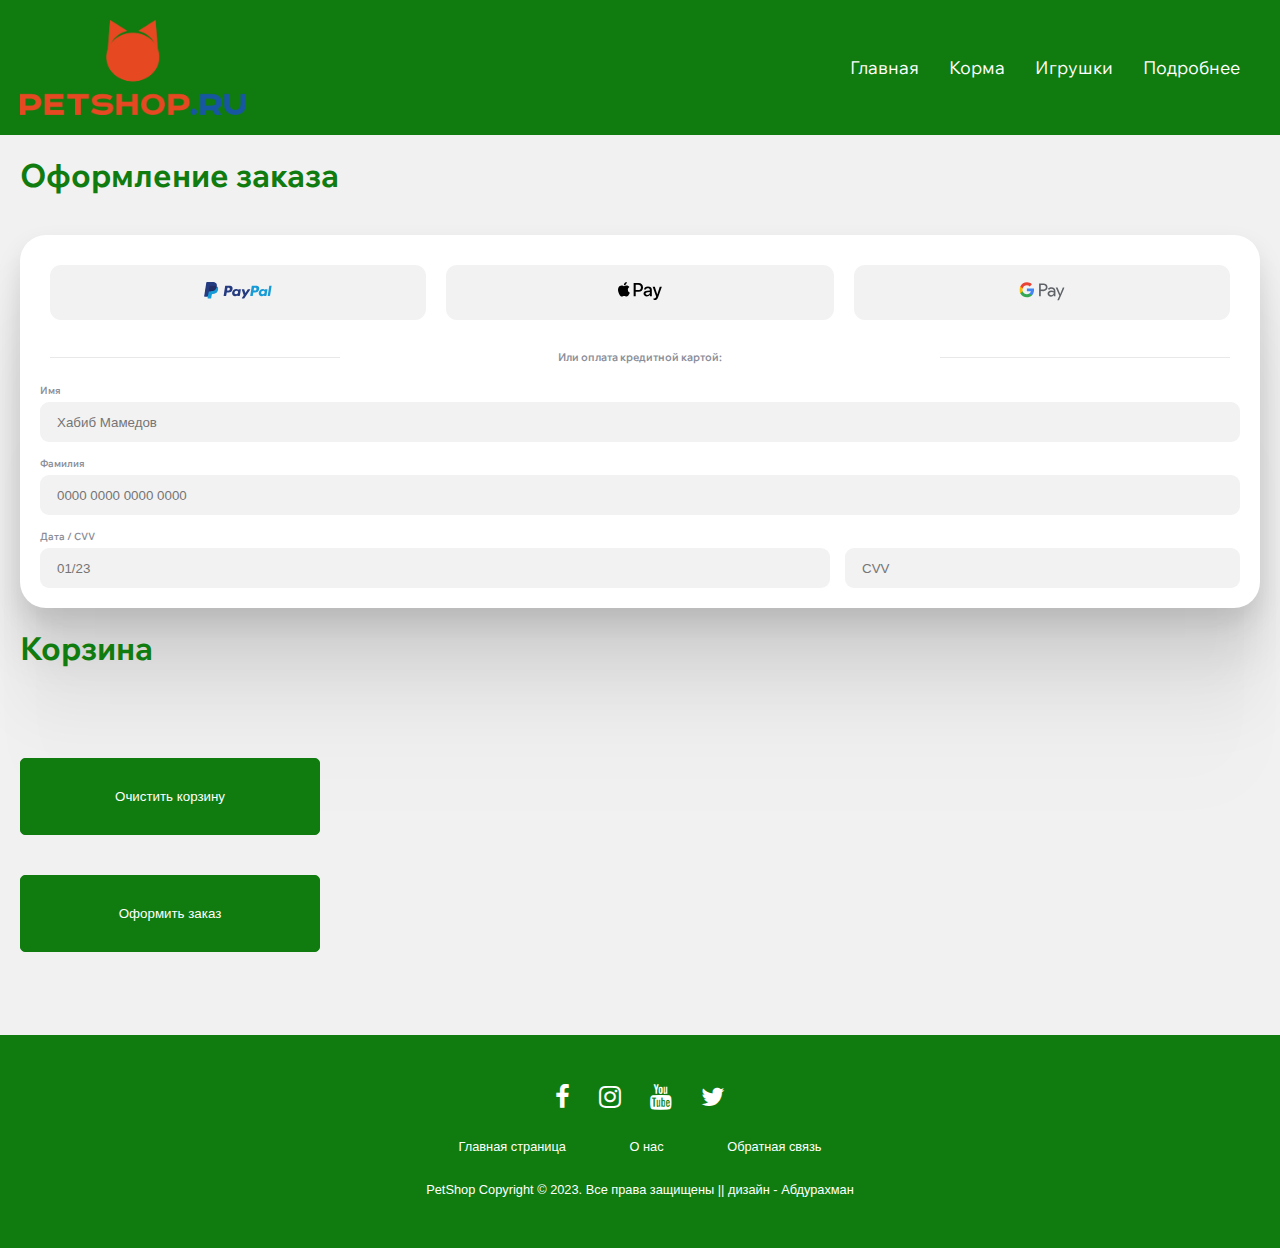
<file: cart.html>
<!DOCTYPE html>
<html>
<head>
	<title>Оформление заказа</title>
	<link rel="stylesheet" type="text/css" href="css/style-cart.css">
	<link rel="stylesheet" type="text/css" href="css/header.css">
	<link rel="stylesheet" type="text/css" href="css/footer.css">

    <link rel="stylesheet" href="https://cdnjs.cloudflare.com/ajax/libs/font-awesome/4.7.0/css/font-awesome.min.css">
</head>
<body>
    <header>
		<img src="img/logo.png" alt="logo">
		<nav>
		  <ul>
			<li><a href="index.html">Главная</a></li>
			<li><a href="food.html">Корма</a></li>
			<li><a href="toy.html">Игрушки</a></li>
			<li><a href="about.html">Подробнее</a></li>
		  </ul>
		</nav>
	  </header>

	<main class="form">
		<h2>Оформление заказа</h2>
	    <div class="modal">
			<form class="form">
			  <div class="payment--options">
				<button name="paypal" type="button">
				  <svg xml:space="preserve" viewBox="0 0 124 33" height="33px" width="124px" y="0px" x="0px" id="Layer_1" version="1.1" xmlns:xlink="http://www.w3.org/1999/xlink" xmlns="http://www.w3.org/2000/svg">
			<path d="M46.211,6.749h-6.839c-0.468,0-0.866,0.34-0.939,0.802l-2.766,17.537c-0.055,0.346,0.213,0.658,0.564,0.658  h3.265c0.468,0,0.866-0.34,0.939-0.803l0.746-4.73c0.072-0.463,0.471-0.803,0.938-0.803h2.165c4.505,0,7.105-2.18,7.784-6.5  c0.306-1.89,0.013-3.375-0.872-4.415C50.224,7.353,48.5,6.749,46.211,6.749z M47,13.154c-0.374,2.454-2.249,2.454-4.062,2.454  h-1.032l0.724-4.583c0.043-0.277,0.283-0.481,0.563-0.481h0.473c1.235,0,2.4,0,3.002,0.704C47.027,11.668,47.137,12.292,47,13.154z" fill="#253B80"></path>
			<path d="M66.654,13.075h-3.275c-0.279,0-0.52,0.204-0.563,0.481l-0.145,0.916l-0.229-0.332  c-0.709-1.029-2.29-1.373-3.868-1.373c-3.619,0-6.71,2.741-7.312,6.586c-0.313,1.918,0.132,3.752,1.22,5.031  c0.998,1.176,2.426,1.666,4.125,1.666c2.916,0,4.533-1.875,4.533-1.875l-0.146,0.91c-0.055,0.348,0.213,0.66,0.562,0.66h2.95  c0.469,0,0.865-0.34,0.939-0.803l1.77-11.209C67.271,13.388,67.004,13.075,66.654,13.075z M62.089,19.449  c-0.316,1.871-1.801,3.127-3.695,3.127c-0.951,0-1.711-0.305-2.199-0.883c-0.484-0.574-0.668-1.391-0.514-2.301  c0.295-1.855,1.805-3.152,3.67-3.152c0.93,0,1.686,0.309,2.184,0.892C62.034,17.721,62.232,18.543,62.089,19.449z" fill="#253B80"></path>
			<path d="M84.096,13.075h-3.291c-0.314,0-0.609,0.156-0.787,0.417l-4.539,6.686l-1.924-6.425  c-0.121-0.402-0.492-0.678-0.912-0.678h-3.234c-0.393,0-0.666,0.384-0.541,0.754l3.625,10.638l-3.408,4.811  c-0.268,0.379,0.002,0.9,0.465,0.9h3.287c0.312,0,0.604-0.152,0.781-0.408L84.564,13.97C84.826,13.592,84.557,13.075,84.096,13.075z" fill="#253B80"></path>
			<path d="M94.992,6.749h-6.84c-0.467,0-0.865,0.34-0.938,0.802l-2.766,17.537c-0.055,0.346,0.213,0.658,0.562,0.658  h3.51c0.326,0,0.605-0.238,0.656-0.562l0.785-4.971c0.072-0.463,0.471-0.803,0.938-0.803h2.164c4.506,0,7.105-2.18,7.785-6.5  c0.307-1.89,0.012-3.375-0.873-4.415C99.004,7.353,97.281,6.749,94.992,6.749z M95.781,13.154c-0.373,2.454-2.248,2.454-4.062,2.454  h-1.031l0.725-4.583c0.043-0.277,0.281-0.481,0.562-0.481h0.473c1.234,0,2.4,0,3.002,0.704  C95.809,11.668,95.918,12.292,95.781,13.154z" fill="#179BD7"></path>
			<path d="M115.434,13.075h-3.273c-0.281,0-0.52,0.204-0.562,0.481l-0.145,0.916l-0.23-0.332  c-0.709-1.029-2.289-1.373-3.867-1.373c-3.619,0-6.709,2.741-7.311,6.586c-0.312,1.918,0.131,3.752,1.219,5.031  c1,1.176,2.426,1.666,4.125,1.666c2.916,0,4.533-1.875,4.533-1.875l-0.146,0.91c-0.055,0.348,0.213,0.66,0.564,0.66h2.949  c0.467,0,0.865-0.34,0.938-0.803l1.771-11.209C116.053,13.388,115.785,13.075,115.434,13.075z M110.869,19.449  c-0.314,1.871-1.801,3.127-3.695,3.127c-0.949,0-1.711-0.305-2.199-0.883c-0.484-0.574-0.666-1.391-0.514-2.301  c0.297-1.855,1.805-3.152,3.67-3.152c0.93,0,1.686,0.309,2.184,0.892C110.816,17.721,111.014,18.543,110.869,19.449z" fill="#179BD7"></path>
			<path d="M119.295,7.23l-2.807,17.858c-0.055,0.346,0.213,0.658,0.562,0.658h2.822c0.469,0,0.867-0.34,0.939-0.803  l2.768-17.536c0.055-0.346-0.213-0.659-0.562-0.659h-3.16C119.578,6.749,119.338,6.953,119.295,7.23z" fill="#179BD7"></path>
			<path d="M7.266,29.154l0.523-3.322l-1.165-0.027H1.061L4.927,1.292C4.939,1.218,4.978,1.149,5.035,1.1  c0.057-0.049,0.13-0.076,0.206-0.076h9.38c3.114,0,5.263,0.648,6.385,1.927c0.526,0.6,0.861,1.227,1.023,1.917  c0.17,0.724,0.173,1.589,0.007,2.644l-0.012,0.077v0.676l0.526,0.298c0.443,0.235,0.795,0.504,1.065,0.812  c0.45,0.513,0.741,1.165,0.864,1.938c0.127,0.795,0.085,1.741-0.123,2.812c-0.24,1.232-0.628,2.305-1.152,3.183  c-0.482,0.809-1.096,1.48-1.825,2c-0.696,0.494-1.523,0.869-2.458,1.109c-0.906,0.236-1.939,0.355-3.072,0.355h-0.73  c-0.522,0-1.029,0.188-1.427,0.525c-0.399,0.344-0.663,0.814-0.744,1.328l-0.055,0.299l-0.924,5.855l-0.042,0.215  c-0.011,0.068-0.03,0.102-0.058,0.125c-0.025,0.021-0.061,0.035-0.096,0.035H7.266z" fill="#253B80"></path>
			<path d="M23.048,7.667L23.048,7.667L23.048,7.667c-0.028,0.179-0.06,0.362-0.096,0.55  c-1.237,6.351-5.469,8.545-10.874,8.545H9.326c-0.661,0-1.218,0.48-1.321,1.132l0,0l0,0L6.596,26.83l-0.399,2.533  c-0.067,0.428,0.263,0.814,0.695,0.814h4.881c0.578,0,1.069-0.42,1.16-0.99l0.048-0.248l0.919-5.832l0.059-0.32  c0.09-0.572,0.582-0.992,1.16-0.992h0.73c4.729,0,8.431-1.92,9.513-7.476c0.452-2.321,0.218-4.259-0.978-5.622  C24.022,8.286,23.573,7.945,23.048,7.667z" fill="#179BD7"></path>
			<path d="M21.754,7.151c-0.189-0.055-0.384-0.105-0.584-0.15c-0.201-0.044-0.407-0.083-0.619-0.117  c-0.742-0.12-1.555-0.177-2.426-0.177h-7.352c-0.181,0-0.353,0.041-0.507,0.115C9.927,6.985,9.675,7.306,9.614,7.699L8.05,17.605  l-0.045,0.289c0.103-0.652,0.66-1.132,1.321-1.132h2.752c5.405,0,9.637-2.195,10.874-8.545c0.037-0.188,0.068-0.371,0.096-0.55  c-0.313-0.166-0.652-0.308-1.017-0.429C21.941,7.208,21.848,7.179,21.754,7.151z" fill="#222D65"></path>
			<path d="M9.614,7.699c0.061-0.393,0.313-0.714,0.652-0.876c0.155-0.074,0.326-0.115,0.507-0.115h7.352  c0.871,0,1.684,0.057,2.426,0.177c0.212,0.034,0.418,0.073,0.619,0.117c0.2,0.045,0.395,0.095,0.584,0.15  c0.094,0.028,0.187,0.057,0.278,0.086c0.365,0.121,0.704,0.264,1.017,0.429c0.368-2.347-0.003-3.945-1.272-5.392  C20.378,0.682,17.853,0,14.622,0h-9.38c-0.66,0-1.223,0.48-1.325,1.133L0.01,25.898c-0.077,0.49,0.301,0.932,0.795,0.932h5.791  l1.454-9.225L9.614,7.699z" fill="#253B80"></path>
				  </svg>
				</button>
				<button name="apple-pay" type="button">
				  <svg xml:space="preserve" viewBox="0 0 512 210.2" y="0px" x="0px" id="Layer_1" version="1.1" xmlns:xlink="http://www.w3.org/1999/xlink" xmlns="http://www.w3.org/2000/svg">
			<path d="M93.6,27.1C87.6,34.2,78,39.8,68.4,39c-1.2-9.6,3.5-19.8,9-26.1c6-7.3,16.5-12.5,25-12.9  C103.4,10,99.5,19.8,93.6,27.1 M102.3,40.9c-13.9-0.8-25.8,7.9-32.4,7.9c-6.7,0-16.8-7.5-27.8-7.3c-14.3,0.2-27.6,8.3-34.9,21.2  c-15,25.8-3.9,64,10.6,85c7.1,10.4,15.6,21.8,26.8,21.4c10.6-0.4,14.8-6.9,27.6-6.9c12.9,0,16.6,6.9,27.8,6.7  c11.6-0.2,18.9-10.4,26-20.8c8.1-11.8,11.4-23.3,11.6-23.9c-0.2-0.2-22.4-8.7-22.6-34.3c-0.2-21.4,17.5-31.6,18.3-32.2  C123.3,42.9,107.7,41.3,102.3,40.9 M182.6,11.9v155.9h24.2v-53.3h33.5c30.6,0,52.1-21,52.1-51.4c0-30.4-21.1-51.2-51.3-51.2H182.6z   M206.8,32.3h27.9c21,0,33,11.2,33,30.9c0,19.7-12,31-33.1,31h-27.8V32.3z M336.6,169c15.2,0,29.3-7.7,35.7-19.9h0.5v18.7h22.4V90.2  c0-22.5-18-37-45.7-37c-25.7,0-44.7,14.7-45.4,34.9h21.8c1.8-9.6,10.7-15.9,22.9-15.9c14.8,0,23.1,6.9,23.1,19.6v8.6l-30.2,1.8  c-28.1,1.7-43.3,13.2-43.3,33.2C298.4,155.6,314.1,169,336.6,169z M343.1,150.5c-12.9,0-21.1-6.2-21.1-15.7c0-9.8,7.9-15.5,23-16.4  l26.9-1.7v8.8C371.9,140.1,359.5,150.5,343.1,150.5z M425.1,210.2c23.6,0,34.7-9,44.4-36.3L512,54.7h-24.6l-28.5,92.1h-0.5  l-28.5-92.1h-25.3l41,113.5l-2.2,6.9c-3.7,11.7-9.7,16.2-20.4,16.2c-1.9,0-5.6-0.2-7.1-0.4v18.7C417.3,210,423.3,210.2,425.1,210.2z" id="XMLID_34_"></path>
			<g>
			</g>
			<g>
			</g>
			<g>
			</g>
			<g>
			</g>
			<g>
			</g>
			<g>
			</g>
				  </svg>
				</button>
				<button name="google-pay" type="button">
			 <svg fill="none" viewBox="0 0 80 39" height="39" width="80" xmlns="http://www.w3.org/2000/svg">
			<g clip-path="url(#clip0_134_34)">
			<path fill="#5F6368" d="M37.8 19.7V29H34.8V6H42.6C44.5 6 46.3001 6.7 47.7001 8C49.1001 9.2 49.8 11 49.8 12.9C49.8 14.8 49.1001 16.5 47.7001 17.8C46.3001 19.1 44.6 19.8 42.6 19.8L37.8 19.7ZM37.8 8.8V16.8H42.8C43.9 16.8 45.0001 16.4 45.7001 15.6C47.3001 14.1 47.3 11.6 45.8 10.1L45.7001 10C44.9001 9.2 43.9 8.7 42.8 8.8H37.8Z"></path>
			<path fill="#5F6368" d="M56.7001 12.8C58.9001 12.8 60.6001 13.4 61.9001 14.6C63.2001 15.8 63.8 17.4 63.8 19.4V29H61V26.8H60.9001C59.7001 28.6 58 29.5 56 29.5C54.3 29.5 52.8 29 51.6 28C50.5 27 49.8 25.6 49.8 24.1C49.8 22.5 50.4 21.2 51.6 20.2C52.8 19.2 54.5 18.8 56.5 18.8C58.3 18.8 59.7 19.1 60.8 19.8V19.1C60.8 18.1 60.4 17.1 59.6 16.5C58.8 15.8 57.8001 15.4 56.7001 15.4C55.0001 15.4 53.7 16.1 52.8 17.5L50.2001 15.9C51.8001 13.8 53.9001 12.8 56.7001 12.8ZM52.9001 24.2C52.9001 25 53.3001 25.7 53.9001 26.1C54.6001 26.6 55.4001 26.9 56.2001 26.9C57.4001 26.9 58.6 26.4 59.5 25.5C60.5 24.6 61 23.5 61 22.3C60.1 21.6 58.8 21.2 57.1 21.2C55.9 21.2 54.9 21.5 54.1 22.1C53.3 22.6 52.9001 23.3 52.9001 24.2Z"></path>
			<path fill="#5F6368" d="M80 13.3L70.1 36H67.1L70.8 28.1L64.3 13.4H67.5L72.2 24.7H72.3L76.9 13.4H80V13.3Z"></path>
			<path fill="#4285F4" d="M25.9 17.7C25.9 16.8 25.8 15.9 25.7 15H13.2V20.1H20.3C20 21.7 19.1 23.2 17.7 24.1V27.4H22C24.5 25.1 25.9 21.7 25.9 17.7Z"></path>
			<path fill="#34A853" d="M13.1999 30.5999C16.7999 30.5999 19.7999 29.3999 21.9999 27.3999L17.6999 24.0999C16.4999 24.8999 14.9999 25.3999 13.1999 25.3999C9.7999 25.3999 6.7999 23.0999 5.7999 19.8999H1.3999V23.2999C3.6999 27.7999 8.1999 30.5999 13.1999 30.5999Z"></path>
			<path fill="#FBBC04" d="M5.8001 19.8999C5.2001 18.2999 5.2001 16.4999 5.8001 14.7999V11.3999H1.4001C-0.499902 15.0999 -0.499902 19.4999 1.4001 23.2999L5.8001 19.8999Z"></path>
			<path fill="#EA4335" d="M13.2 9.39996C15.1 9.39996 16.9 10.1 18.3 11.4L22.1 7.59996C19.7 5.39996 16.5 4.09996 13.3 4.19996C8.3 4.19996 3.7 6.99996 1.5 11.5L5.9 14.9C6.8 11.7 9.8 9.39996 13.2 9.39996Z"></path>
			</g>
			<defs>
			<clipPath id="clip0_134_34">
			<rect fill="white" height="38.1" width="80"></rect>
			</clipPath>
			</defs>
			</svg>
				</button>
			  </div>
			  <div class="separator">
				<hr class="line">
				<p>Или оплата кредитной картой:</p>
				<hr class="line">
			  </div>
			  <div class="credit-card-info--form">
				<div class="input_container">
				  <label for="password_field" class="input_label">Имя</label>
				  <input id="password_field" class="input_field" type="text" name="input-name" title="Inpit title" placeholder="Хабиб Мамедов">
				</div>
				<div class="input_container">
				  <label for="password_field" class="input_label">Фамилия</label>
				  <input id="password_field" class="input_field" type="number" name="input-name" title="Inpit title" placeholder="0000 0000 0000 0000">
				</div>
				<div class="input_container">
				  <label for="password_field" class="input_label">Дата / CVV</label>
				  <div class="split">
				  <input id="password_field" class="input_field" type="text" name="input-name" title="Expiry Date" placeholder="01/23">
				  <input id="password_field" class="input_field" type="number" name="cvv" title="CVV" placeholder="CVV">
				</div>
				</div>
			  </div>
			</form>
			</div>

	    <h2>Корзина</h2>
		<ul class="cart-items">
			<!-- Здесь будут отображаться товары в корзине -->
		</ul>
		<button class="clear-cart btn">Очистить корзину</button>
		<button class="confirm-cart btn">Оформить заказ</button>
	</main>
	
	<footer>
        <div class="footer">
        <div class="row">
        <a href="www.facebook.com"><i class="fa fa-facebook"></i></a>
        <a href="www.instagram.com"><i class="fa fa-instagram"></i></a>
        <a href="www.youtube.com"><i class="fa fa-youtube"></i></a>
        <a href="www.twitter.com"><i class="fa fa-twitter"></i></a>
        </div>
        
        <div class="row">
        <ul>
        <li><a href="index.html">Главная страница</a></li>
        <li><a href="about.html">О нас</a></li>
        <li><a href="about2.html">Обратная связь</a></li>
        </ul>
        </div>
        
        <div class="row">
        <p>PetShop Copyright © 2023. Все права защищены || дизайн - Абдурахман</p>
        </div>
        </div>
      </footer>

	<script type="text/javascript" src="addcart.js"></script>
</body>
</html>
</file>
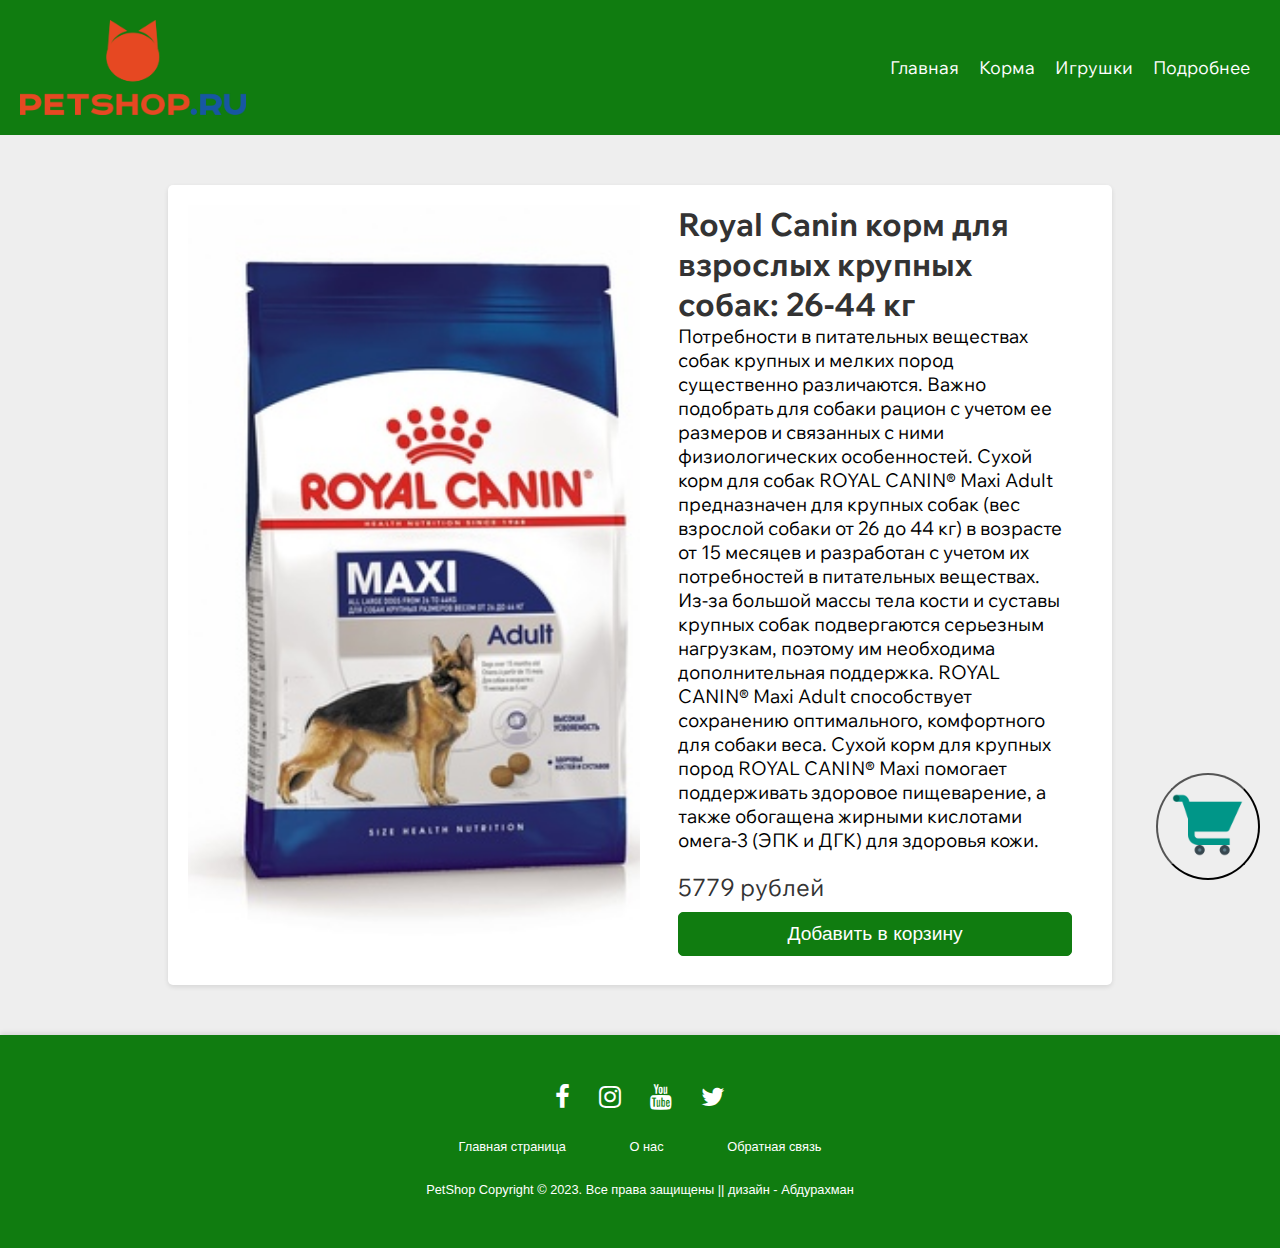
<file: f1.html>
<!DOCTYPE html>
<html>
  <head>
    <meta charset="UTF-8">
    <title>Royal Canin</title>
    <link rel="stylesheet" href="css/style-item.css">
    <link rel="stylesheet" href="css/header.css">
    <link rel="stylesheet" type="text/css" href="css/footer.css">

    <link rel="stylesheet" href="https://cdnjs.cloudflare.com/ajax/libs/font-awesome/4.7.0/css/font-awesome.min.css">
  </head>
  <body>
    <header>
      <img src="img/logo.png" alt="logo">
      <nav>
        <ul>
          <li><a href="index.html">Главная</a></li>
          <li><a href="food.html">Корма</a></li>
          <li><a href="toy.html">Игрушки</a></li>
          <li><a href="about.html">Подробнее</a></li>
        </ul>
      </nav>
    </header>

    <button id="cart-button"><img src="img/cart.png" alt="Корзина"></button>

      <div class="cart">
        <h2>Корзина</h2>
        <ul class="cart-items"></ul>
        <button class="btn confirm-cart" onclick="redirectToCheckout()">Оформить заказ</button>
        <button class="btn clear-cart">Очистить корзину</button>
      </div>
    
    <main class="main">
      <div class="product">
        <div class="product-image">
          <img src="img/b1.jpg" alt="Фото">
        </div>
        <div class="product-info">
          <h2 class="product-name"> Royal Canin корм для взрослых крупных собак: 26-44 кг</h2>
          <p class="product-description">Потребности в питательных веществах собак крупных и мелких пород существенно различаются. Важно подобрать для собаки рацион с учетом ее размеров и связанных с ними физиологических особенностей.

Сухой корм для собак ROYAL CANIN® Maxi Adult предназначен для крупных собак (вес взрослой собаки от 26 до 44 кг) в возрасте от 15 месяцев и разработан с учетом их потребностей в питательных веществах.

Из-за большой массы тела кости и суставы крупных собак подвергаются серьезным нагрузкам, поэтому им необходима дополнительная поддержка. ROYAL CANIN® Maxi Adult способствует сохранению оптимального, комфортного для собаки веса.

Сухой корм для крупных пород ROYAL CANIN® Maxi помогает поддерживать здоровое пищеварение, а также обогащена жирными кислотами омега-3 (ЭПК и ДГК) для здоровья кожи.</p>
          <p class="product-price">5779 рублей</p>
          <button class="btn add-to-cart">Добавить в корзину</button>
        </div>
      </div>
    </main>
    <footer>
      <div class="footer">
      <div class="row">
      <a href="www.facebook.com"><i class="fa fa-facebook"></i></a>
      <a href="www.instagram.com"><i class="fa fa-instagram"></i></a>
      <a href="www.youtube.com"><i class="fa fa-youtube"></i></a>
      <a href="www.twitter.com"><i class="fa fa-twitter"></i></a>
      </div>
      
      <div class="row">
      <ul>
      <li><a href="index.html">Главная страница</a></li>
      <li><a href="about.html">О нас</a></li>
      <li><a href="about2.html">Обратная связь</a></li>
      </ul>
      </div>
      
      <div class="row">
      <p>PetShop Copyright © 2023. Все права защищены || дизайн - Абдурахман</p>
      </div>
      </div>
    </footer>
  <script src="addcart2.js"></script>
  </body>
</html>
</file>
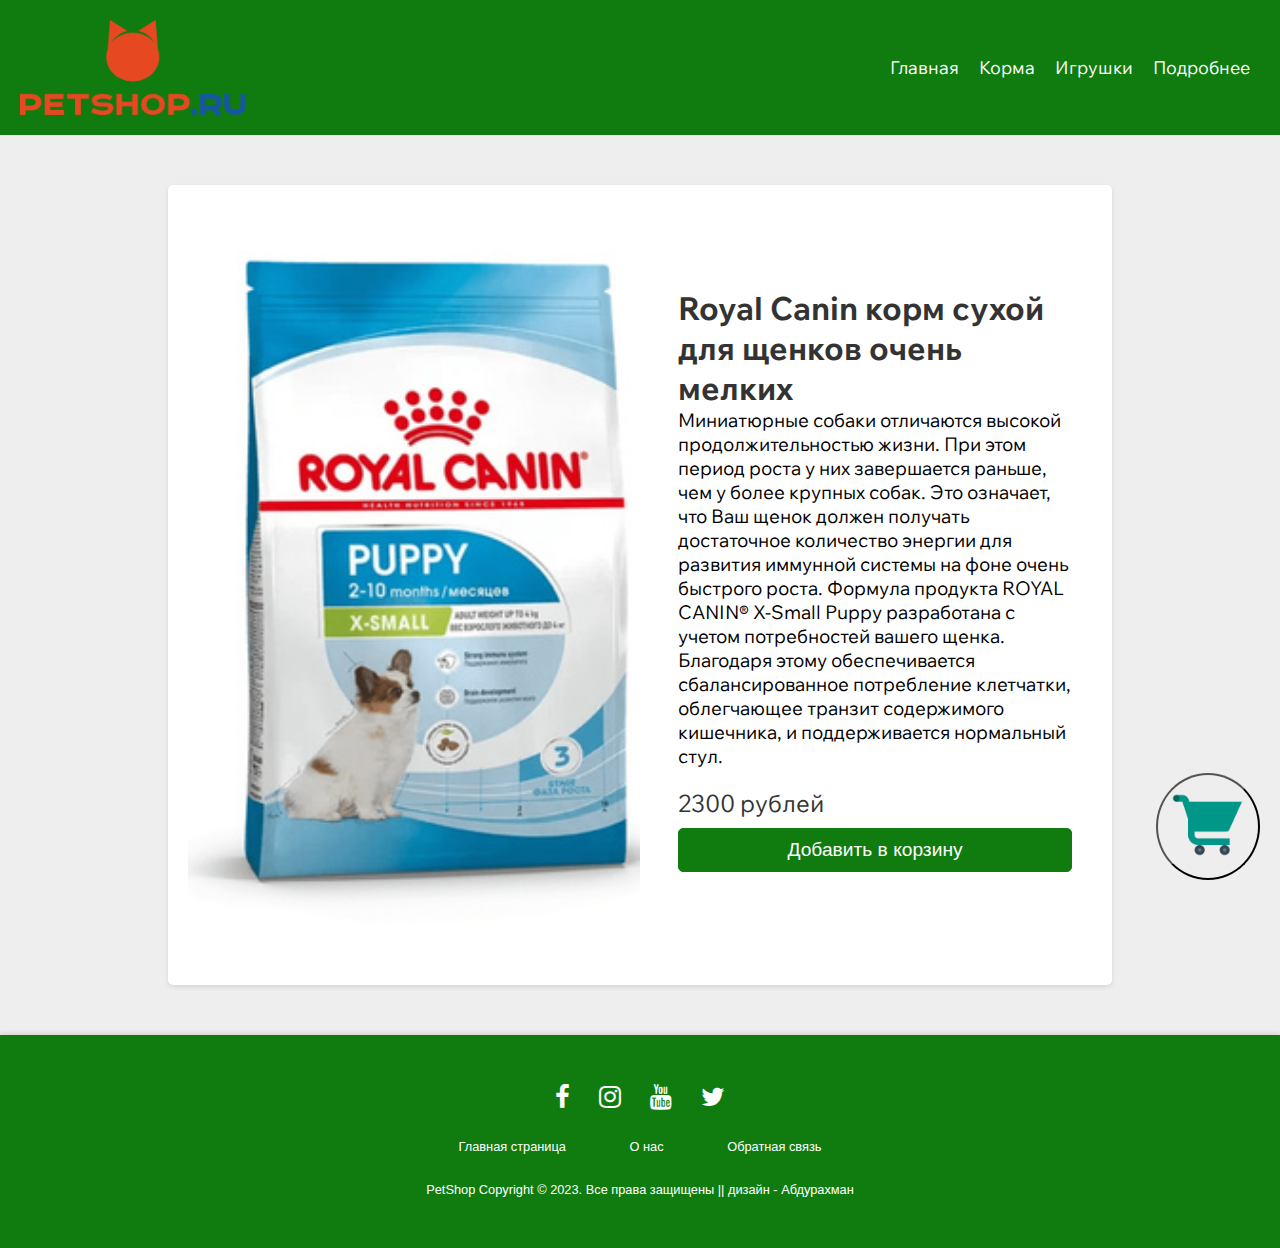
<file: f2.html>
<!DOCTYPE html>
<html>
  <head>
    <meta charset="UTF-8">
    <title>Royal Canin</title>
    <link rel="stylesheet" href="css/style-item.css">
    <link rel="stylesheet" href="css/header.css">
    <link rel="stylesheet" type="text/css" href="css/footer.css">

    <link rel="stylesheet" href="https://cdnjs.cloudflare.com/ajax/libs/font-awesome/4.7.0/css/font-awesome.min.css">
  </head>
  <body>
    <header>
      <img src="img/logo.png" alt="logo">
      <nav>
        <ul>
          <li><a href="index.html">Главная</a></li>
          <li><a href="food.html">Корма</a></li>
          <li><a href="toy.html">Игрушки</a></li>
          <li><a href="about.html">Подробнее</a></li>
        </ul>
      </nav>
    </header>

    <button id="cart-button"><img src="img/cart.png" alt="Корзина"></button>

      <div class="cart">
        <h2>Корзина</h2>
        <ul class="cart-items"></ul>
        <button class="btn confirm-cart" onclick="redirectToCheckout()">Оформить заказ</button>
        <button class="btn clear-cart">Очистить корзину</button>
      </div>
    
    <main class="main">
      <div class="product">
        <div class="product-image">
          <img src="img/b2.jpg" alt="Фото">
        </div>
        <div class="product-info">
          <h2 class="product-name">Royal Canin корм сухой для щенков очень мелких</h2>
          <p class="product-description">Миниатюрные собаки отличаются высокой продолжительностью жизни. При этом период роста у них завершается раньше, чем у более крупных собак. Это означает, что Ваш щенок должен получать достаточное количество энергии для развития иммунной системы на фоне очень быстрого роста.
 
Формула продукта ROYAL CANIN® X-Small Puppy разработана с учетом потребностей вашего щенка. Благодаря этому обеспечивается сбалансированное потребление клетчатки, облегчающее транзит содержимого кишечника, и поддерживается нормальный стул.</p>
          <p class="product-price">2300 рублей</p>
          <button class="btn add-to-cart">Добавить в корзину</button>
        </div>
      </div>
    </main>
    <footer>
      <div class="footer">
      <div class="row">
      <a href="www.facebook.com"><i class="fa fa-facebook"></i></a>
      <a href="www.instagram.com"><i class="fa fa-instagram"></i></a>
      <a href="www.youtube.com"><i class="fa fa-youtube"></i></a>
      <a href="www.twitter.com"><i class="fa fa-twitter"></i></a>
      </div>
      
      <div class="row">
      <ul>
      <li><a href="index.html">Главная страница</a></li>
      <li><a href="about.html">О нас</a></li>
      <li><a href="about2.html">Обратная связь</a></li>
      </ul>
      </div>
      
      <div class="row">
      <p>PetShop Copyright © 2023. Все права защищены || дизайн - Абдурахман</p>
      </div>
      </div>
    </footer>
  <script src="addcart2.js"></script>
  </body>
</html>
</file>
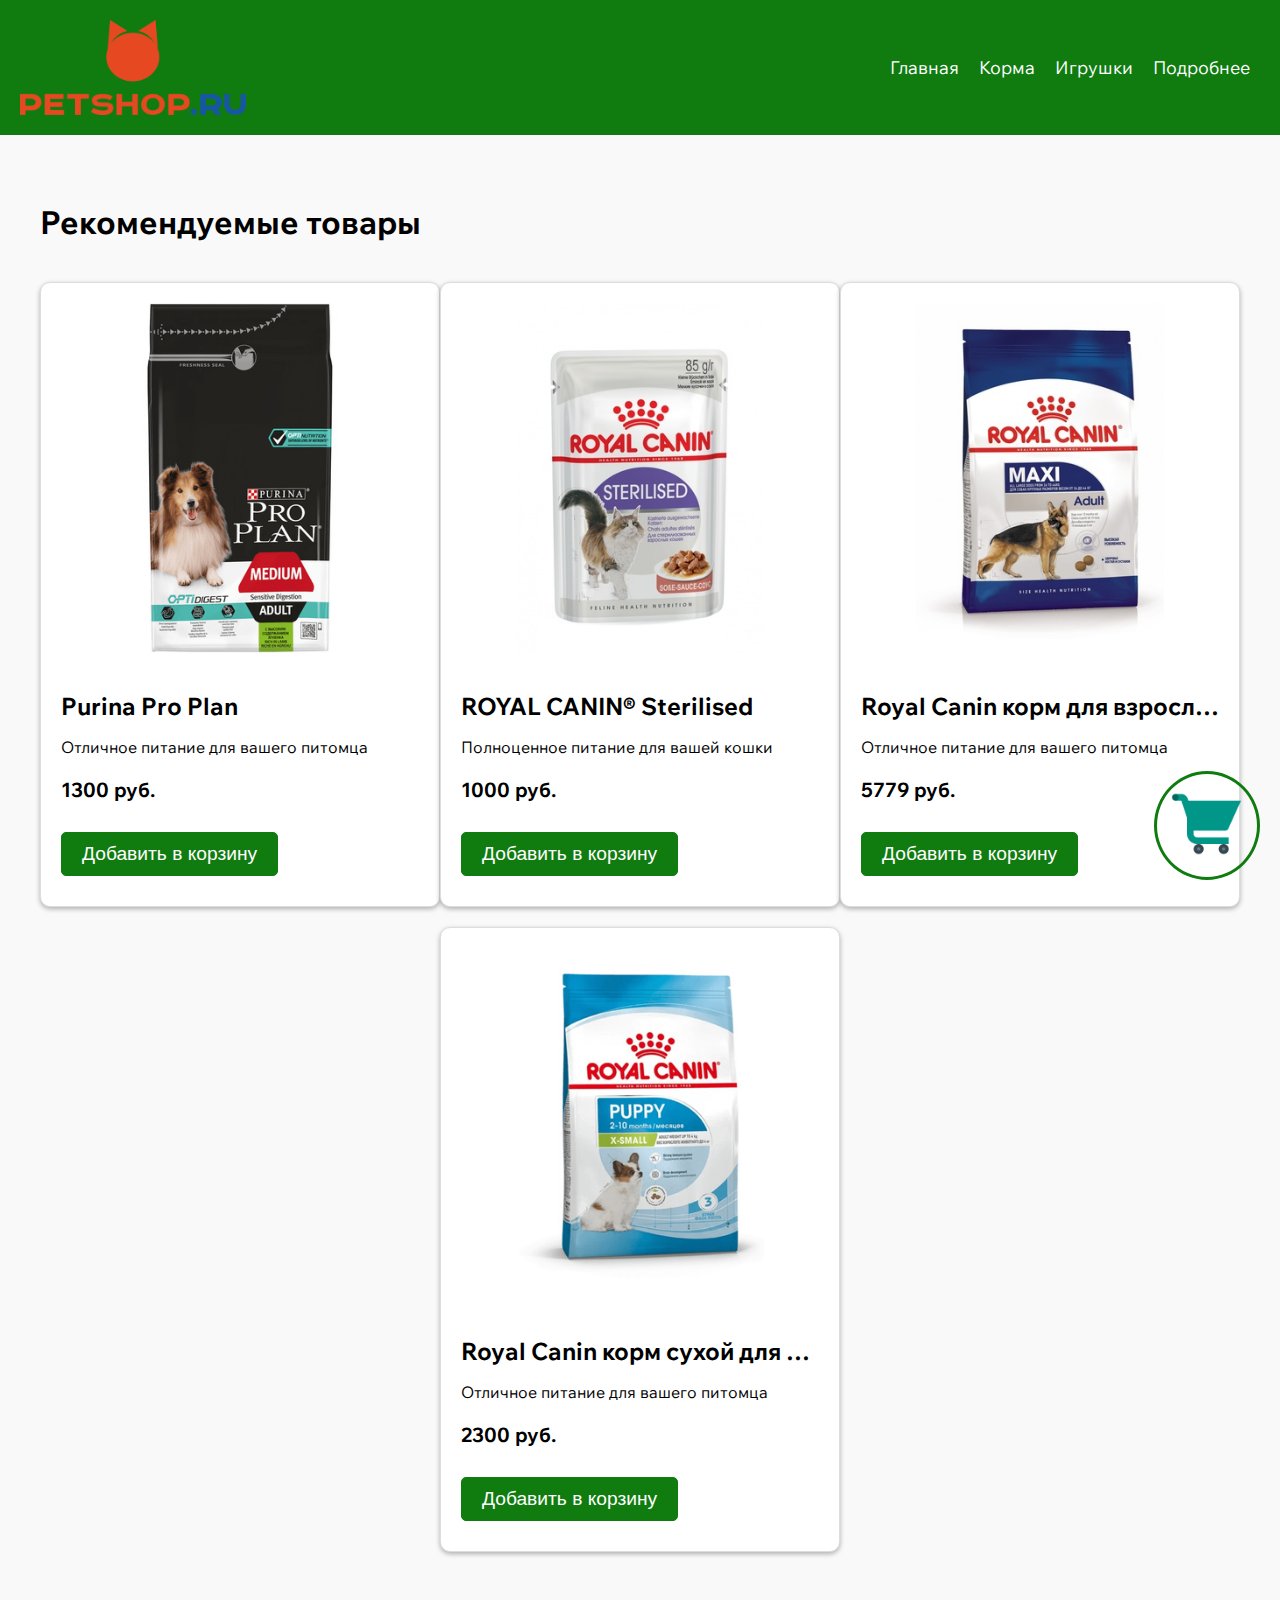
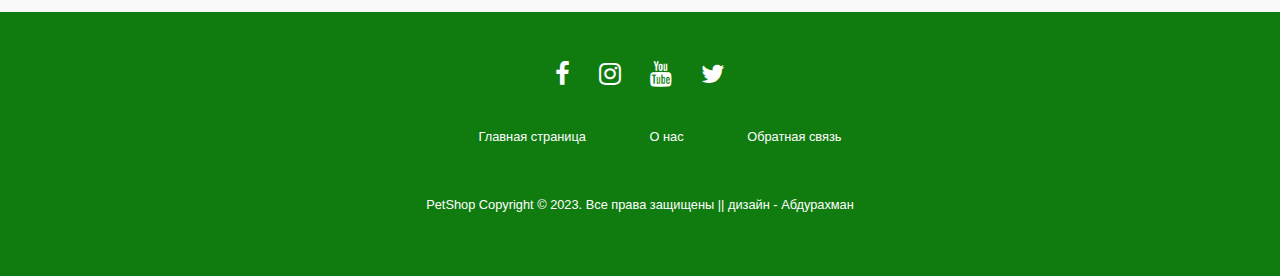
<file: food.html>
<!DOCTYPE html>
<html>
  <head>
    <title>Магазин для животных</title>
    <link rel="stylesheet" type="text/css" href="css/style-index.css">
    <link rel="stylesheet" type="text/css" href="css/header.css">
    <link rel="stylesheet" type="text/css" href="css/footer.css">

    <link rel="stylesheet" href="https://cdnjs.cloudflare.com/ajax/libs/font-awesome/4.7.0/css/font-awesome.min.css">
  </head>
  <body>
    <header>
      <img src="img/logo.png" alt="logo">
      <nav>
        <ul>
          <li><a href="index.html">Главная</a></li>
          <li><a href="food.html">Корма</a></li>
          <li><a href="toy.html">Игрушки</a></li>
          <li><a href="about.html">Подробнее</a></li>
        </ul>
      </nav>
    </header>
    <main>

      <button id="cart-button"><img src="img/cart.png" alt="Корзина"></button>

      <div class="cart">
        <h2>Корзина</h2>
        <ul class="cart-items"></ul>
        <button class="btn confirm-cart" onclick="redirectToCheckout()">Оформить заказ</button>
        <button class="btn clear-cart">Очистить корзину</button>
      </div>

      <section class="products">
        <h2>Рекомендуемые товары</h2>
        <ul>
          <li class="product">
            <img src="img/3.jpg" alt="Фото">
            <h3><a href="1.html">Purina Pro Plan</a></h3>
            <p>Отличное питание для вашего питомца</p>
            <span class="price">1300 руб.</span><br><br>
            <button class="btn add-to-cart">Добавить в корзину</button>
          </li>
          <li class="product">
            <img src="img/1.jpg" alt="Фото">
            <h3><a href="2.html">ROYAL CANIN® Sterilised</a></h3>
            <p>Полноценное питание для вашей кошки</p>
            <span class="price">1000 руб.</span><br><br>
            <button class="btn add-to-cart">Добавить в корзину</button>
          </li>
          <li class="product">
            <img src="img/b1.jpg" alt="Фото">
            <h3><a href="f1.html">Royal Canin корм для взрослых крупных собак: 26-44 кг</a></h3>
            <p>Отличное питание для вашего питомца</p>
            <span class="price">5779 руб.</span><br><br>
            <button class="btn add-to-cart">Добавить в корзину</button>
          </li>
          <li class="product">
            <img src="img/b2.jpg" alt="Фото">
            <h3><a href="f2.html">Royal Canin корм сухой для щенков очень мелких</a></h3>
            <p>Отличное питание для вашего питомца</p>
            <span class="price">2300 руб.</span><br><br>
            <button class="btn add-to-cart">Добавить в корзину</button>
          </li>
        </ul>
      </section>
    </main>
    <footer>
      <div class="footer">
      <div class="row">
      <a href="www.facebook.com"><i class="fa fa-facebook"></i></a>
      <a href="www.instagram.com"><i class="fa fa-instagram"></i></a>
      <a href="www.youtube.com"><i class="fa fa-youtube"></i></a>
      <a href="www.twitter.com"><i class="fa fa-twitter"></i></a>
      </div>
      
      <div class="row">
      <ul>
      <li><a href="index.html">Главная страница</a></li>
      <li><a href="about.html">О нас</a></li>
      <li><a href="about2.html">Обратная связь</a></li>
      </ul>
      </div>
      
      <div class="row">
      <p>PetShop Copyright © 2023. Все права защищены || дизайн - Абдурахман</p>
      </div>
      </div>
    </footer>
    <script src="addcart.js"></script>
  </body>
</html>
</file>
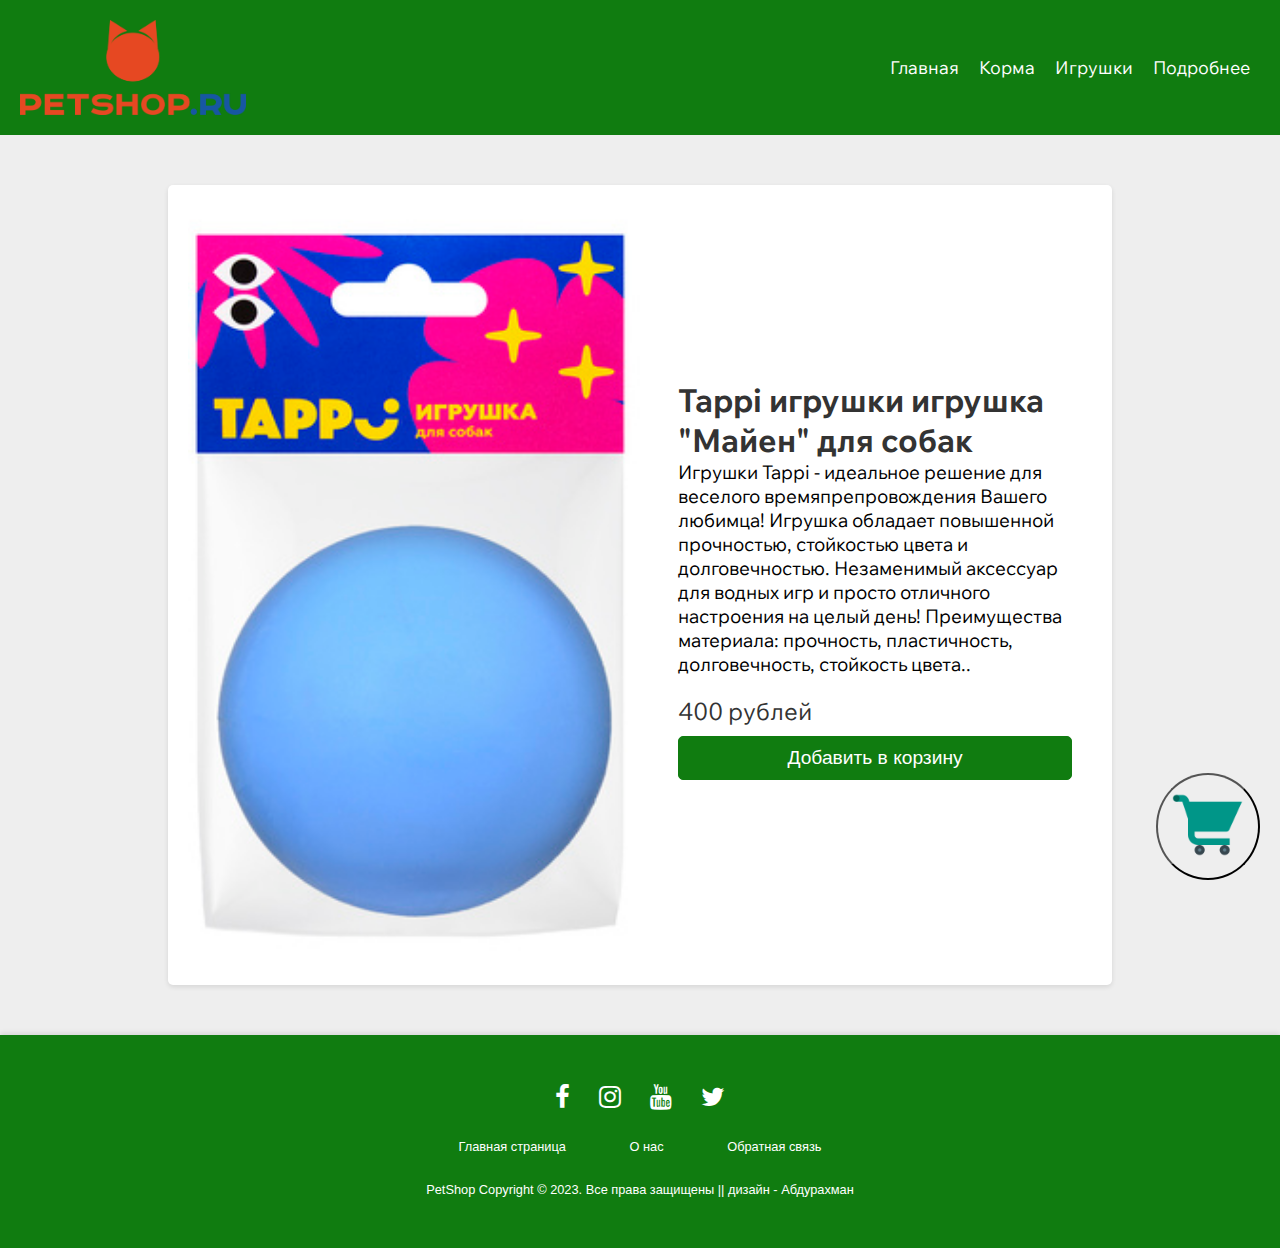
<file: t1.html>
<!DOCTYPE html>
<html>
  <head>
    <meta charset="UTF-8">
    <title>Tappi</title>
    <link rel="stylesheet" href="css/style-item.css">
    <link rel="stylesheet" href="css/header.css">
    <link rel="stylesheet" type="text/css" href="css/footer.css">

    <link rel="stylesheet" href="https://cdnjs.cloudflare.com/ajax/libs/font-awesome/4.7.0/css/font-awesome.min.css">
  </head>
  <body>
    <header>
      <img src="img/logo.png" alt="logo">
      <nav>
        <ul>
          <li><a href="index.html">Главная</a></li>
          <li><a href="food.html">Корма</a></li>
          <li><a href="toy.html">Игрушки</a></li>
          <li><a href="about.html">Подробнее</a></li>
        </ul>
      </nav>
    </header>

    <button id="cart-button"><img src="img/cart.png" alt="Корзина"></button>

      <div class="cart">
        <h2>Корзина</h2>
        <ul class="cart-items"></ul>
        <button class="btn confirm-cart" onclick="redirectToCheckout()">Оформить заказ</button>
        <button class="btn clear-cart">Очистить корзину</button>
      </div>
    
    <main class="main">
      <div class="product">
        <div class="product-image">
          <img src="img/c1.jpg" alt="Фото">
        </div>
        <div class="product-info">
          <h2 class="product-name">Tappi игрушки игрушка "Майен" для собак</h2>
          <p class="product-description">Игрушки Tappi - идеальное решение для веселого времяпрепровождения Вашего любимца! Игрушка обладает повышенной прочностью, стойкостью цвета и долговечностью. Незаменимый аксессуар для водных игр и просто отличного настроения на целый день!

Преимущества материала: прочность, пластичность, долговечность, стойкость цвета..</p>
          <p class="product-price">400 рублей</p>
          <button class="btn add-to-cart">Добавить в корзину</button>
        </div>
      </div>
    </main>
    <footer>
      <div class="footer">
      <div class="row">
      <a href="www.facebook.com"><i class="fa fa-facebook"></i></a>
      <a href="www.instagram.com"><i class="fa fa-instagram"></i></a>
      <a href="www.youtube.com"><i class="fa fa-youtube"></i></a>
      <a href="www.twitter.com"><i class="fa fa-twitter"></i></a>
      </div>
      
      <div class="row">
      <ul>
      <li><a href="index.html">Главная страница</a></li>
      <li><a href="about.html">О нас</a></li>
      <li><a href="about2.html">Обратная связь</a></li>
      </ul>
      </div>
      
      <div class="row">
      <p>PetShop Copyright © 2023. Все права защищены || дизайн - Абдурахман</p>
      </div>
      </div>
    </footer>
  <script src="addcart2.js"></script>
  </body>
</html>
</file>
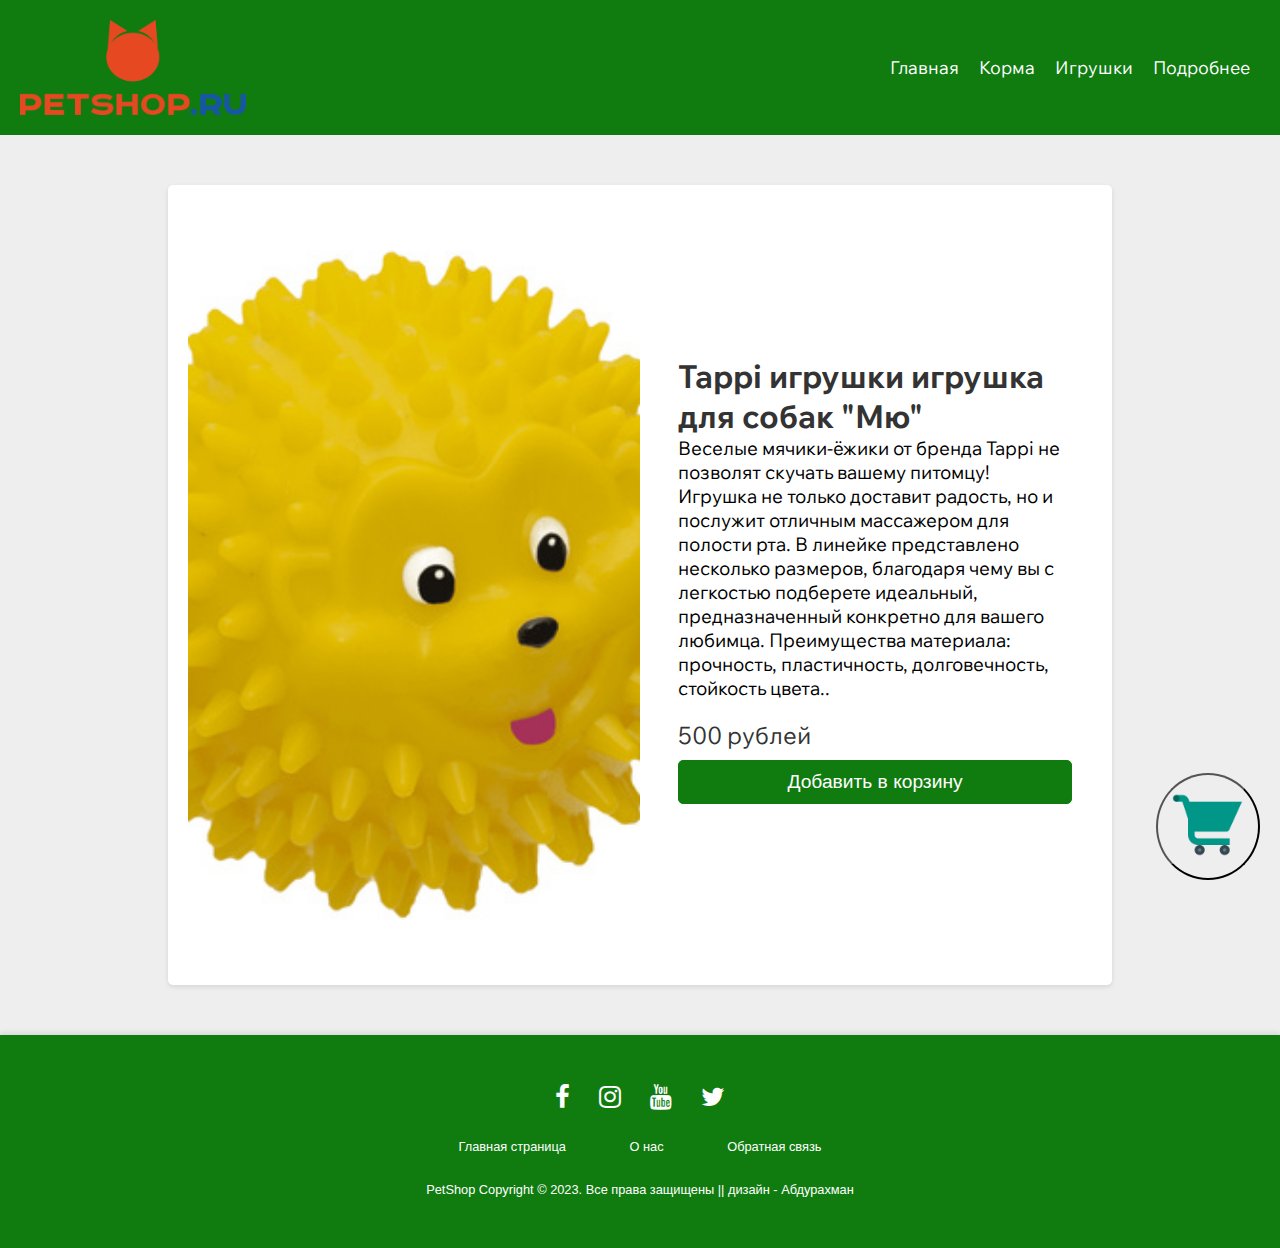
<file: t2.html>
<!DOCTYPE html>
<html>
  <head>
    <meta charset="UTF-8">
    <title>Tappi</title>
    <link rel="stylesheet" href="css/style-item.css">
    <link rel="stylesheet" href="css/header.css">
    <link rel="stylesheet" type="text/css" href="css/footer.css">

    <link rel="stylesheet" href="https://cdnjs.cloudflare.com/ajax/libs/font-awesome/4.7.0/css/font-awesome.min.css">
  </head>
  <body>
    <header>
      <img src="img/logo.png" alt="logo">
      <nav>
        <ul>
          <li><a href="index.html">Главная</a></li>
          <li><a href="food.html">Корма</a></li>
          <li><a href="toy.html">Игрушки</a></li>
          <li><a href="about.html">Подробнее</a></li>
        </ul>
      </nav>
    </header>

    <button id="cart-button"><img src="img/cart.png" alt="Корзина"></button>

      <div class="cart">
        <h2>Корзина</h2>
        <ul class="cart-items"></ul>
        <button class="btn confirm-cart" onclick="redirectToCheckout()">Оформить заказ</button>
        <button class="btn clear-cart">Очистить корзину</button>
      </div>
    
    <main class="main">
      <div class="product">
        <div class="product-image">
          <img src="img/c2.jpg" alt="Фото">
        </div>
        <div class="product-info">
          <h2 class="product-name">Tappi игрушки игрушка для собак "Мю"</h2>
          <p class="product-description">Веселые мячики-ёжики от бренда Tappi не позволят скучать вашему питомцу! Игрушка не только доставит радость, но и послужит отличным массажером для полости рта. В линейке представлено несколько размеров, благодаря чему вы с легкостью подберете идеальный, предназначенный конкретно для вашего любимца.

Преимущества материала: прочность, пластичность, долговечность, стойкость цвета..</p>
          <p class="product-price">500 рублей</p>
          <button class="btn add-to-cart">Добавить в корзину</button>
        </div>
      </div>
    </main>
    <footer>
      <div class="footer">
      <div class="row">
      <a href="www.facebook.com"><i class="fa fa-facebook"></i></a>
      <a href="www.instagram.com"><i class="fa fa-instagram"></i></a>
      <a href="www.youtube.com"><i class="fa fa-youtube"></i></a>
      <a href="www.twitter.com"><i class="fa fa-twitter"></i></a>
      </div>
      
      <div class="row">
      <ul>
      <li><a href="index.html">Главная страница</a></li>
      <li><a href="about.html">О нас</a></li>
      <li><a href="about2.html">Обратная связь</a></li>
      </ul>
      </div>
      
      <div class="row">
      <p>PetShop Copyright © 2023. Все права защищены || дизайн - Абдурахман</p>
      </div>
      </div>
    </footer>
  <script src="addcart2.js"></script>
  </body>
</html>
</file>
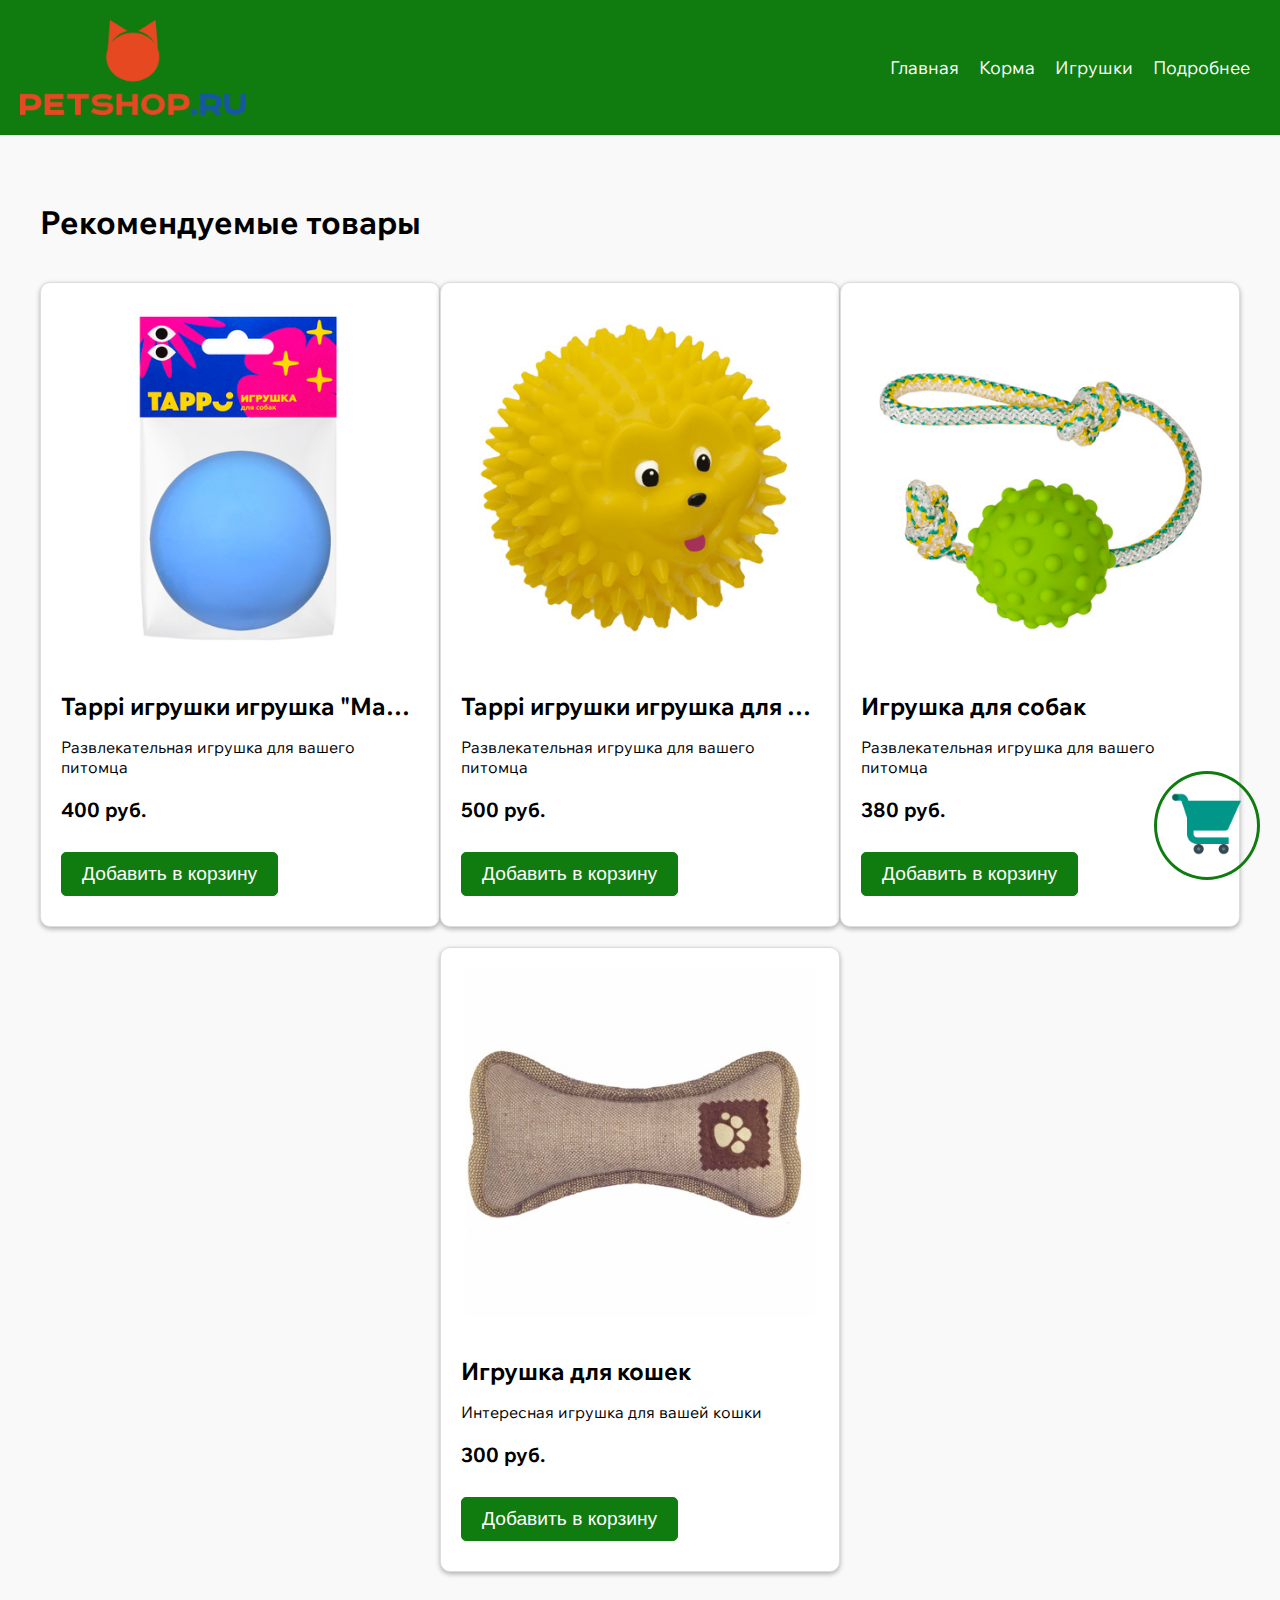
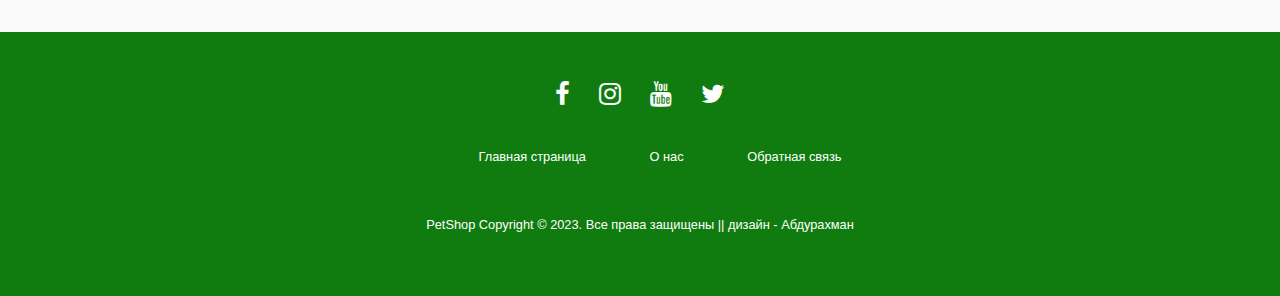
<file: toy.html>
<!DOCTYPE html>
<html>
  <head>
    <title>Магазин для животных</title>
    <link rel="stylesheet" type="text/css" href="css/style-index.css">
    <link rel="stylesheet" type="text/css" href="css/header.css">
    <link rel="stylesheet" type="text/css" href="css/footer.css">

    <link rel="stylesheet" href="https://cdnjs.cloudflare.com/ajax/libs/font-awesome/4.7.0/css/font-awesome.min.css">
  </head>
  <body>
    <header>
      <img src="img/logo.png" alt="logo">
      <nav>
        <ul>
          <li><a href="index.html">Главная</a></li>
          <li><a href="food.html">Корма</a></li>
          <li><a href="toy.html">Игрушки</a></li>
          <li><a href="about.html">Подробнее</a></li>
        </ul>
      </nav>
    </header>
    <main>

      <button id="cart-button"><img src="img/cart.png" alt="Корзина"></button>

      <div class="cart">
        <h2>Корзина</h2>
        <ul class="cart-items"></ul>
        <button class="btn confirm-cart" onclick="redirectToCheckout()">Оформить заказ</button>
        <button class="btn clear-cart">Очистить корзину</button>
      </div>

      <section class="products">
        <h2>Рекомендуемые товары</h2>
        <ul>
          <li class="product">
            <img src="img/c1.jpg" alt="Фото">
            <h3><a href="t1.html">Tappi игрушки игрушка "Майен" для собак</a></h3>
            <p>Развлекательная игрушка для вашего питомца</p>
            <span class="price">400 руб.</span><br><br>
            <button class="btn add-to-cart">Добавить в корзину</button>
          </li>
          <li class="product">
            <img src="img/c2.jpg" alt="Фото">
            <h3><a href="t2.html">Tappi игрушки игрушка для собак "Мю"</a></h3>
            <p>Развлекательная игрушка для вашего питомца</p>
            <span class="price">500 руб.</span><br><br>
            <button class="btn add-to-cart">Добавить в корзину</button>
          </li>
          <li class="product">
            <img src="img/a1.jpg" alt="Фото">
            <h3><a href="3.html">Игрушка для собак</a></h3>
            <p>Развлекательная игрушка для вашего питомца</p>
            <span class="price">380 руб.</span><br><br>
            <button class="btn add-to-cart">Добавить в корзину</button>
          </li>
          <li class="product">
            <img src="img/a2.jpg" alt="Фото">
            <h3><a href="4.html">Игрушка для кошек</a></h3>
            <p>Интересная игрушка для вашей кошки</p>
            <span class="price">300 руб.</span><br><br>
            <button class="btn add-to-cart">Добавить в корзину</button>
          </li>
        </ul>
      </section>
    </main>
    <footer>
      <div class="footer">
      <div class="row">
      <a href="www.facebook.com"><i class="fa fa-facebook"></i></a>
      <a href="www.instagram.com"><i class="fa fa-instagram"></i></a>
      <a href="www.youtube.com"><i class="fa fa-youtube"></i></a>
      <a href="www.twitter.com"><i class="fa fa-twitter"></i></a>
      </div>
      
      <div class="row">
      <ul>
      <li><a href="index.html">Главная страница</a></li>
      <li><a href="about.html">О нас</a></li>
      <li><a href="about2.html">Обратная связь</a></li>
      </ul>
      </div>
      
      <div class="row">
      <p>PetShop Copyright © 2023. Все права защищены || дизайн - Абдурахман</p>
      </div>
      </div>
    </footer>
    <script src="addcart.js"></script>
  </body>
</html>
</file>
<file: css/style-index.css>
@import url('https://fonts.googleapis.com/css2?family=Source+Sans+Pro:wght@300&family=Wix+Madefor+Text&display=swap');
* {
  box-sizing: border-box;
}
a{
  text-decoration: none;
  color: inherit;
}
body {
  margin: 0;
  padding: 0;
  font-family: 'Wix Madefor Text', sans-serif;
}

.banner {
background-color: #f9f9f9;
padding: 40px;
text-align: center;
}

.banner h2 {
font-size: 36px;
margin-bottom: 20px;
}

.banner p {
font-size: 20px;
}

.products {
background-color: #f9f9f9;
padding: 40px;
}

.products h2 {
font-size: 32px;
margin-bottom: 40px;
}

.products ul {
list-style: none;
display: flex;
justify-content: space-evenly;
align-items: flex-start;
flex-wrap: wrap;
margin: 0;
padding: 0;
}

.products li {
background-color: #fff;
border: 1px solid #ddd;
border-radius: 10px;
padding: 20px;
min-width: 400px;
max-width: 400px;
margin-bottom: 20px;
box-shadow: 0px 2px 5px rgba(0, 0, 0, 0.3);
}

.products li img {
width: 100%;
height: 350px;
object-fit: contain;
border-radius: 10px;
margin-bottom: 10px;
}

.products li h3 {
font-size: 24px;
margin-bottom: 10px;
white-space: nowrap;
text-overflow: ellipsis;
overflow: hidden;
}

.products li p {
font-size: 16px;
margin-bottom: 20px;
}

.products li .price {
font-size: 20px;
font-weight: bold;
}
.btn-cart{
  margin: 10px 0;
}
.btn {
  cursor: pointer;
  margin: 10px 0;
  font-size: 1.2rem;
border: 1px solid #107c10;
display: inline-block;
padding: 10px 20px;
background-color: #107c10;
color: #fff;
text-decoration: none;
border-radius: 5px;
transition: all 0.2s;
}

.btn:hover {
background-color: #fff;
color: #6da551;
border: 1px solid #107c10;
}
/*Корзина*/
.cart {
  box-shadow: -6px 16px 22px 11px rgba(34, 60, 80, 0.2);
  border-radius: 15px;
  position: fixed;
  overflow: auto;
  top: 10vh;
  display: none;
  right: 0;
  z-index: 999;
  height: 50vh;
  background-color: #fff;
  padding: 10px;
}
.cart.show {
    z-index: 999;
   display: flex;
  flex-direction: column;
}
.cart img{
  width: 100px;
  height: 100px;
  object-fit: contain;
}
.cart h4 {
  font-size: 1.2em;
  margin-bottom: 10px;
}
.cart-items>li{
  padding: 10px;
  display: flex;
  width: 500px;
  align-items: center;
  justify-content: space-between;
}
.cart-items {
  list-style: none;
  padding: 0;
  margin: 0;
}
#cart-button{
  bottom: 0;
  margin: 20px;
  right: 0;
  position: fixed;
  background: none;
  border-radius: 50%;
  z-index: 999;
  cursor: pointer;
  border: 3px solid #107c10;
  padding: 10px;
}
#cart-button>img{
  width: 80px;
  height: 80px;
  object-fit: cover;
}
/*Слайдер*/
.slider {
  position: relative;
  width: 100%;
  height: 400px;
  overflow: hidden;
}

.slides {
  display: flex;
  width: 300%;
  height: 100%;
}

.slide {
  position: relative;
  width: 33.33%;
}

.slide img {
  width: 100%;
  height: 100%;
  object-fit: cover;
}

.slide .text {
  position: absolute;
  top: 50%;
  width: 100%;
  left: 50%;
  transform: translate(-50%, -50%);
  font-size: 24px;
  text-align: center;
  z-index: 1;
}
.text p{
  font-weight: bold;
  color: white;
  padding: 10px;
}
.ad {
  margin: 30px;
  padding: 10px;
  background-color: #0078d7;
  border-radius: 10px;
  transition: all 0.3s;
}
.ad>a{
  color: white;
  font-size: 1.4em;
}
.ad:hover{
  background-color: #005a9e;
}
.navigation {
  position: absolute;
  bottom: 20px;
  left: 50%;
  transform: translateX(-50%);
}

.dot {
  display: inline-block;
  width: 10px;
  height: 10px;
  border-radius: 50%;
  background-color: #ccc;
  margin-right: 10px;
}

.dot.active {
  background-color: #333;
}
/*brand*/
.brand h1{
  text-align: center;
  color: white;
}
.brand{
  margin: 30px 0;
  background-color: #107c10;
  width: 100%;
  padding: 10px;
}
.brand-img{
  width: 100%;
  justify-content: center;
  flex-wrap: wrap;
  display: flex;
}
.brand-img img{
  margin: 5px;
  flex: 1;
  display: flex;
  border-radius: 10px;
  overflow: hidden;
  object-fit: cover;
  max-width: 300px;
  min-width: 250px;
  height: 200px;
}
.advertise{
  display: flex;
  flex-direction: column;
  justify-content: center;
  align-items: center;
  width: 100%;
  padding: 40px;
  color: white;
  background-color: #107c10;
}
.advertise-menu{
  font-size: 1.4em;
}
.advertise-menu i{
  margin: 0 5px;
  font-size: 1.3em;
}
</file>
<file: css/header.css>
header {
  background-color: #107c10;
color: #fff;
padding: 20px;
height: 15vh;
display: flex;
justify-content: space-between;
align-items: center;
}

header img{
  height: 100%;
  object-fit: contain;
}

header h1 {
font-size: 32px;
}

nav ul {
flex-wrap: wrap;
list-style: none;
display: flex;
justify-content: space-between;
align-items: center;
margin: 0;
padding: 0;
}

nav li {
margin: 0 10px;
}

nav a {
color: #fff;
text-decoration: none;
font-size: 18px;
}

nav a:hover {
color: #000;
}
</file>
<file: css/footer.css>
.footer{
    background:#107c10;
    padding:30px 0px;
    font-family: 'Play', sans-serif;
    text-align:center;
    }
    
    .footer .row{
    width:100%;
    margin:1% 0%;
    padding:0.6% 0%;
    color:white;
    font-size:0.8em;
    }
    
    .footer .row a{
    text-decoration:none;
    color:white;
    transition:0.5s;
    }
    
    .footer .row a:hover{
    color:#fff;
    }
    
    .footer .row ul{
    width:100%;
    }
    
    .footer .row ul li{
    display:inline-block;
    margin:0px 30px;
    }
    
    .footer .row a i{
    font-size:2em;
    margin:0% 1%;
    }
    
    @media (max-width:720px){
    .footer{
    text-align:left;
    padding:5%;
    }
    .footer .row ul li{
    display:block;
    margin:10px 0px;
    text-align:left;
    }
    .footer .row a i{
    margin:0% 3%;
    }
    }
</file>
<file: css/style-item.css>
@import url('https://fonts.googleapis.com/css2?family=Source+Sans+Pro:wght@300&family=Wix+Madefor+Text&display=swap');
* {
  box-sizing: border-box;
  margin: 0;
  padding: 0;
}

body {
  font-family: 'Wix Madefor Text', sans-serif;
}
/* Main */
.main {
padding: 50px;
display: flex;
justify-content: center;
align-items: center;
height: 100vh;
background-color: #eee;
}

.product {
  height:-webkit-fill-available;
display: flex;
justify-content: space-between;
align-items: center;
background-color: #fff;
box-shadow: 0px 2px 5px rgba(0, 0, 0, 0.1);
border-radius: 5px;
width: 80%;
padding: 20px;
}
.product-image{
  width: 50%;
  height: 100%;
}
.product-image img {
width: 100%;
height: 100%;
object-fit: cover;
}

.product-info {
  display: flex;
  flex-direction: column;
width: 48%;
padding:20px;
}

.product-name {
font-size: 2rem;
color: #333;
}

.product-description {
font-size: 1.2rem;
margin-bottom: 20px;
}

.product-price {
font-size: 1.5rem;
color: #333;
}

.product-button {
padding: 10px 20px;
background-color: #333;
color: #fff;
border: none;
border-radius: 5px;
font-size: 1.2rem;
cursor: pointer;
transition: background-color 0.3s ease;
}

.product-button:hover {
background-color: #555;
transition: background-color 0.3s ease;
}

/* Footer */
.footer {
text-align: center;
padding: 20px;
background-color: #fff;
box-shadow: 0px -2px 5px rgba(0, 0, 0, 0.1);
}

.btn {
  cursor: pointer;
  margin: 10px 0;
  font-size: 1.2rem;
border: 1px solid #107c10;
display: inline-block;
padding: 10px 20px;
background-color: #107c10;
color: #fff;
text-decoration: none;
border-radius: 5px;
transition: all 0.2s;
}

.btn:hover {
background-color: #fff;
color: #6da551;
border: 1px solid #107c10;
}
/*Корзина*/
.cart {
  box-shadow: -6px 16px 22px 11px rgba(34, 60, 80, 0.2);
  border-radius: 15px;
  position: fixed;
  overflow: auto;
  top: 10vh;
  display: none;
  right: 0;
  height: 50vh;
  background-color: #fff;
  padding: 10px;
}
.cart.show {
   display: flex;
  flex-direction: column;
}
.cart img{
  width: 100px;
  height: 100px;
  object-fit: contain;
}
.cart h4 {
  font-size: 1.2em;
  margin-bottom: 10px;
}
.cart-items>li{
  padding: 10px;
  display: flex;
  width: 500px;
  align-items: center;
  justify-content: space-between;
}
.cart-items {
  list-style: none;
  padding: 0;
  margin: 0;
}
#cart-button{
  position: absolute;
    bottom: 0;
    margin: 20px;
    right: 0;
  position: fixed;
  background: none;
  border-radius: 50%;
  cursor: pointer;
  border: 3px solid 107c10;
  padding: 10px;
}
#cart-button>img{
  width: 80px;
  height: 80px;
  object-fit: cover;
}
</file>
<file: css/style-other.css>
@import url('https://fonts.googleapis.com/css2?family=Source+Sans+Pro:wght@300&family=Wix+Madefor+Text&display=swap');
#green{
  color: #107c10;
  font-weight: bold;
}
* {
  margin: 0;
  padding: 0;
  box-sizing: border-box;
}
header>h1{
  padding: 30px 0 0;
  text-align: center;
}

header>p{
  padding: 10px 0;
  text-align: center;
}
body {
  font-family: 'Wix Madefor Text', sans-serif;
  font-size: 16px;
  color: #333;
  background-color: #f5f5f5;
}


h1, h2, h3 {
  font-weight: 400;
  margin-bottom: 1rem;
}

h1 {
  font-size: 3rem;
}

h2 {
  font-size: 2rem;
}

h3 {
  font-size: 1.5rem;
}


nav {
  background-color: #107c10;
  box-shadow: 0 2px 5px rgba(0, 0, 0, 0.1);
  padding: 20px;
}

nav ul {
  display: flex;
  justify-content: center;
  align-items: center;
  list-style: none;
  padding: 1rem;
}

nav ul li {
  margin-right: 1rem;
}

nav ul li:last-child {
  margin-right: 0;
}

nav ul li a {
  text-decoration: none;
  color: #fff;
  font-weight: bold;
  padding: 0.5rem;
  border-radius: 3px;
  transition: all 0.3s ease;
}

nav ul li a:hover {
  background-color: #333;
  color: #fff;
}


section {
  padding: 3rem;
  display: flex;
  flex-wrap: wrap;
  justify-content: center;
}
section[class="sec2"] {
  padding: 3rem;
}


.card {
  width: 290px;
  height: 354px;
  border: 1px solid rgba(0, 0, 0, 0.1);
  background: #f5f5f5;
  padding: 2rem 1.5rem;
  transition: box-shadow .3s ease, transform .2s ease;
 }
 
 .card-info {
  display: flex;
  flex-direction: column;
  justify-content: center;
  align-items: center;
  transition: transform .2s ease, opacity .2s ease;
 }
 
 /*Image*/
 .card-avatar {
  --size: 60px;
  background: linear-gradient(to top, #f1e1c1 0%, #fcbc97 100%);
  width: 100px;
  height: 100px;
  border-radius: 50%;
  transition: transform .2s ease;
  margin-bottom: 1rem;
 }
 
 
 /*Card footer*/
 .card-social {
  transform: translateY(200%);
  display: flex;
  justify-content: center;
  width: 100%;
  opacity: 0;
  transition: transform .2s ease, opacity .2s ease;
 }
 
 .card-social__item {
  list-style: none;
 }
 
 .card-social__item svg {
  display: block;
  height: 18px;
  width: 18px;
  fill: #515F65;
  cursor: pointer;
  transition: fill 0.2s ease ,transform 0.2s ease;
 }
 
 /*Text*/
 .card-title {
  color: #333;
  font-size: 1.5em;
  font-weight: 600;
  line-height: 2rem;
 }
 
 .card-subtitle {
  color: #859ba8;
  font-size: 0.8em;
 }
 
 /*Hover*/
 .card:hover {
  box-shadow: 0 8px 50px #23232333;
 }
 
 .card:hover .card-info {
  transform: translateY(-5%);
 }
 
 .card:hover .card-social {
  transform: translateY(100%);
  opacity: 1;
 }
 
 .card-social__item svg:hover {
  fill: #232323;
  transform: scale(1.1);
 }
 #ava1{
  background-image: url(../img/about1.jpg);
  background-size: cover;
}
#ava2{
 background-image: url(../img/about2.jpg);
 background-size: cover;
}
 .card-avatar:hover {
  transform: scale(1.1);
 }
.card2 {
  background-color: #107c10;
  box-shadow: 0 2px 5px rgba(0, 0, 0, 0.1);
  padding: 1.5rem;
  border-radius: 3px;
  text-align: center;
  margin-bottom: 2rem;
}

.card img {
  object-fit: cover;
  width: 200px;
  height: 200px;
  border-radius: 50%;
  margin-bottom: 1rem;
}

.card h3 {
  font-size: 1.5rem;
  margin-bottom: 0.5rem;
}

.card p {
  font-size: 1.2rem;
  margin-bottom: 1.5rem;
}
.card2 h3 {
  color: white;
  font-size: 1.5rem;
  margin-bottom: 0.5rem;
}

.card2 p {
  color: white;
  font-size: 1.2rem;
  margin-bottom: 1.5rem;
}

.card i {
  font-size: 3rem;
  color: #333;
  margin-bottom: 1rem;
}

/*Второй эбаут*/
.tabs-container {
  margin: 0 auto;
  max-width: 800px;
}
.tabs {
  display: flex;
  flex-direction: column;
  justify-content: space-between;
  align-items: center;
  background-color: #f7f7f7;
  padding: 10px;
}
.tabs>ul{
  display: flex;
}
.tabs li {
  list-style: none;
  margin: 0 10px;
  padding: 30px;
  border: 1px solid #ccc;
  border-radius: 5px;
  cursor: pointer;
  font-size: 16px;
  font-weight: bold;
  transition: background-color 0.3s ease;
}

.tabs li:hover,
.tabs li.current {
  background-color: #ccc;
}

.tab-content {
  font-size: 1.3rem;
  height: 70vh;
  display: none;
  padding: 30px;
  border: 1px solid #ccc;
}
.tab-content>ul{
  margin: 10px 30px;
}
.tab-content.current {
  display: block;
}
/*uiverse*/
.notifications-container {
  margin: 10px;
  flex:1;
  font-size: 1.4em;
  display: flex;
  flex-direction: column;
  gap: 1rem;
}

.flex {
  display: flex;
  height: 100%;
}

.flex-shrink-0 {
  flex-shrink: 0;
}

.success {
  height: 100%;
  padding: 1rem;
  border-radius: 0.375rem;
  background-color: rgba(109,165,81,1);
}

.succes-svg {
  color: green;
  width: 1.25rem;
  height: 1.25rem;
}

.success-prompt-wrap {
  margin-left: 0.75rem;
  display: flex;
  flex-direction: column;
 justify-content: space-between;
}

.success-prompt-heading {
  font-weight: bold;
  color: white;
}

.success-prompt-prompt {
  margin-top: 0.5rem;
  color: rgb(189, 218, 194);
}

.success-button-container {
  display: flex;
  margin-top: 0.875rem;
  margin-bottom: -0.375rem;
  margin-left: -0.5rem;
  margin-right: -0.5rem;
}

.success-button-main {
  padding-top: 0.375rem;
  padding-bottom: 0.375rem;
  padding-left: 0.5rem;
  padding-right: 0.5rem;
  background-color: #ECFDF5;
  color: rgb(22 101 52);
  font-size: 0.875rem;
  line-height: 1.25rem;
  font-weight: bold;
  border-radius: 0.375rem;
  border: none
}

.success-button-main:hover {
  background-color: #D1FAE5;
}

.success-button-secondary {
  padding-top: 0.375rem;
  padding-bottom: 0.375rem;
  padding-left: 0.5rem;
  padding-right: 0.5rem;
  margin-left: 0.75rem;
  background-color: #ECFDF5;
  color: #065F46;
  font-size: 0.875rem;
  line-height: 1.25rem;
  border-radius: 0.375rem;
  border: none;
}
/*Карта*/
.map{
  width: 90%;
  border-radius: 5px;
  overflow: hidden;
  margin: 0 auto;
}
.map iframe{
  width: 100%;
}
</file>
<file: css/style-cart.css>
@import url('https://fonts.googleapis.com/css2?family=Source+Sans+Pro:wght@300&family=Wix+Madefor+Text&display=swap');
* {
  margin: 0;
  padding: 0;
  box-sizing: border-box;
}

body {
  font-family: 'Wix Madefor Text', sans-serif;
  background-color: #F1F1F1;
}

header {
  background-color: #107c10;
  color: #FFFFFF;
  padding: 20px;
  display: flex;
  justify-content: space-between;
  align-items: center;
}

nav ul {
  display: flex;
  list-style-type: none;
}

nav ul li {
  margin-right: 20px;
}

nav ul li a {
  color: #FFFFFF;
  text-decoration: none;
}

main {
  padding: 20px;
  min-height: 100vh;
}

h2 {
  font-size: 2rem;
  margin-bottom: 20px;
  color: #107c10;
}

.cart-items {
  list-style-type: none;
  margin-bottom: 20px;
}

.cart-items li {
  display: flex;
  align-items: center;
  padding: 10px;
  background-color: #FFFFFF;
  border-radius: 5px;
  box-shadow: 0px 2px 5px rgba(0,0,0,0.1);
  margin-bottom: 10px;
}

.cart-items li img {
  max-width: 100px;
  margin-right: 20px;
}

.cart-items li h4 {
  font-size: 1.2rem;
  margin-right: auto;
}

.cart-items li span {
  font-size: 1.2rem;
}

.btn {
  cursor: pointer;
border: 1px solid #107c10;
display: inline-block;
padding: 30px 20px;
width: 300px;
background-color: #107c10;
color: #fff;
margin: 10px 0;
text-decoration: none;
border-radius: 5px;
transition: all 0.2s;
}
/*uiverse*/
.modal {
  width: 100%;
  height: fit-content;
  background: #FFFFFF;
  box-shadow: 0px 187px 75px rgba(0, 0, 0, 0.01), 0px 105px 63px rgba(0, 0, 0, 0.05), 0px 47px 47px rgba(0, 0, 0, 0.09), 0px 12px 26px rgba(0, 0, 0, 0.1), 0px 0px 0px rgba(0, 0, 0, 0.1);
  border-radius: 26px;
  align-items: center;
  justify-content: center;
}

.form {
  display: flex;
  flex-direction: column;
  gap: 20px;
  padding: 20px;
}

.payment--options {
  width: calc(100% - 40px);
  display: grid;
  grid-template-columns: 33% 34% 33%;
  gap: 20px;
  padding: 10px;
}

.payment--options button {
  height: 55px;
  background: #F2F2F2;
  border-radius: 11px;
  padding: 0;
  border: 0;
  outline: none;
}

.payment--options button svg {
  height: 18px;
}

.payment--options button:last-child svg {
  height: 22px;
}

.separator {
  width: calc(100% - 20px);
  display: grid;
  grid-template-columns: 1fr 2fr 1fr;
  gap: 10px;
  color: #8B8E98;
  margin: 0 10px;
}

.separator > p {
  word-break: keep-all;
  display: block;
  text-align: center;
  font-weight: 600;
  font-size: 11px;
  margin: auto;
}

.separator .line {
  display: inline-block;
  width: 100%;
  height: 1px;
  border: 0;
  background-color: #e8e8e8;
  margin: auto;
}

.credit-card-info--form {
  display: flex;
  flex-direction: column;
  gap: 15px;
}

.input_container {
  width: 100%;
  height: fit-content;
  display: flex;
  flex-direction: column;
  gap: 5px;
}

.split {
  display: grid;
  grid-template-columns: 4fr 2fr;
  gap: 15px;
}

.split input {
  width: 100%;
}

.input_label {
  font-size: 10px;
  color: #8B8E98;
  font-weight: 600;
}

.input_field {
  width: auto;
  height: 40px;
  padding: 0 0 0 16px;
  border-radius: 9px;
  outline: none;
  background-color: #F2F2F2;
  border: 1px solid #e5e5e500;
  transition: all 0.3s cubic-bezier(0.15, 0.83, 0.66, 1);
}

.input_field:focus {
  border: 1px solid transparent;
  box-shadow: 0px 0px 0px 2px #242424;
  background-color: transparent;
}

.purchase--btn {
  height: 55px;
  background: #F2F2F2;
  border-radius: 11px;
  border: 0;
  outline: none;
  color: #ffffff;
  font-size: 13px;
  font-weight: 700;
  background: linear-gradient(180deg, #363636 0%, #1B1B1B 50%, #000000 100%);
  box-shadow: 0px 0px 0px 0px #FFFFFF, 0px 0px 0px 0px #000000;
  transition: all 0.3s cubic-bezier(0.15, 0.83, 0.66, 1);
}

.purchase--btn:hover {
  box-shadow: 0px 0px 0px 2px #FFFFFF, 0px 0px 0px 4px #0000003a;
}

.input_field::-webkit-outer-spin-button,
.input_field::-webkit-inner-spin-button {
  -webkit-appearance: none;
  margin: 0;
}

.input_field[type=number] {
  -moz-appearance: textfield;
}
</file>
